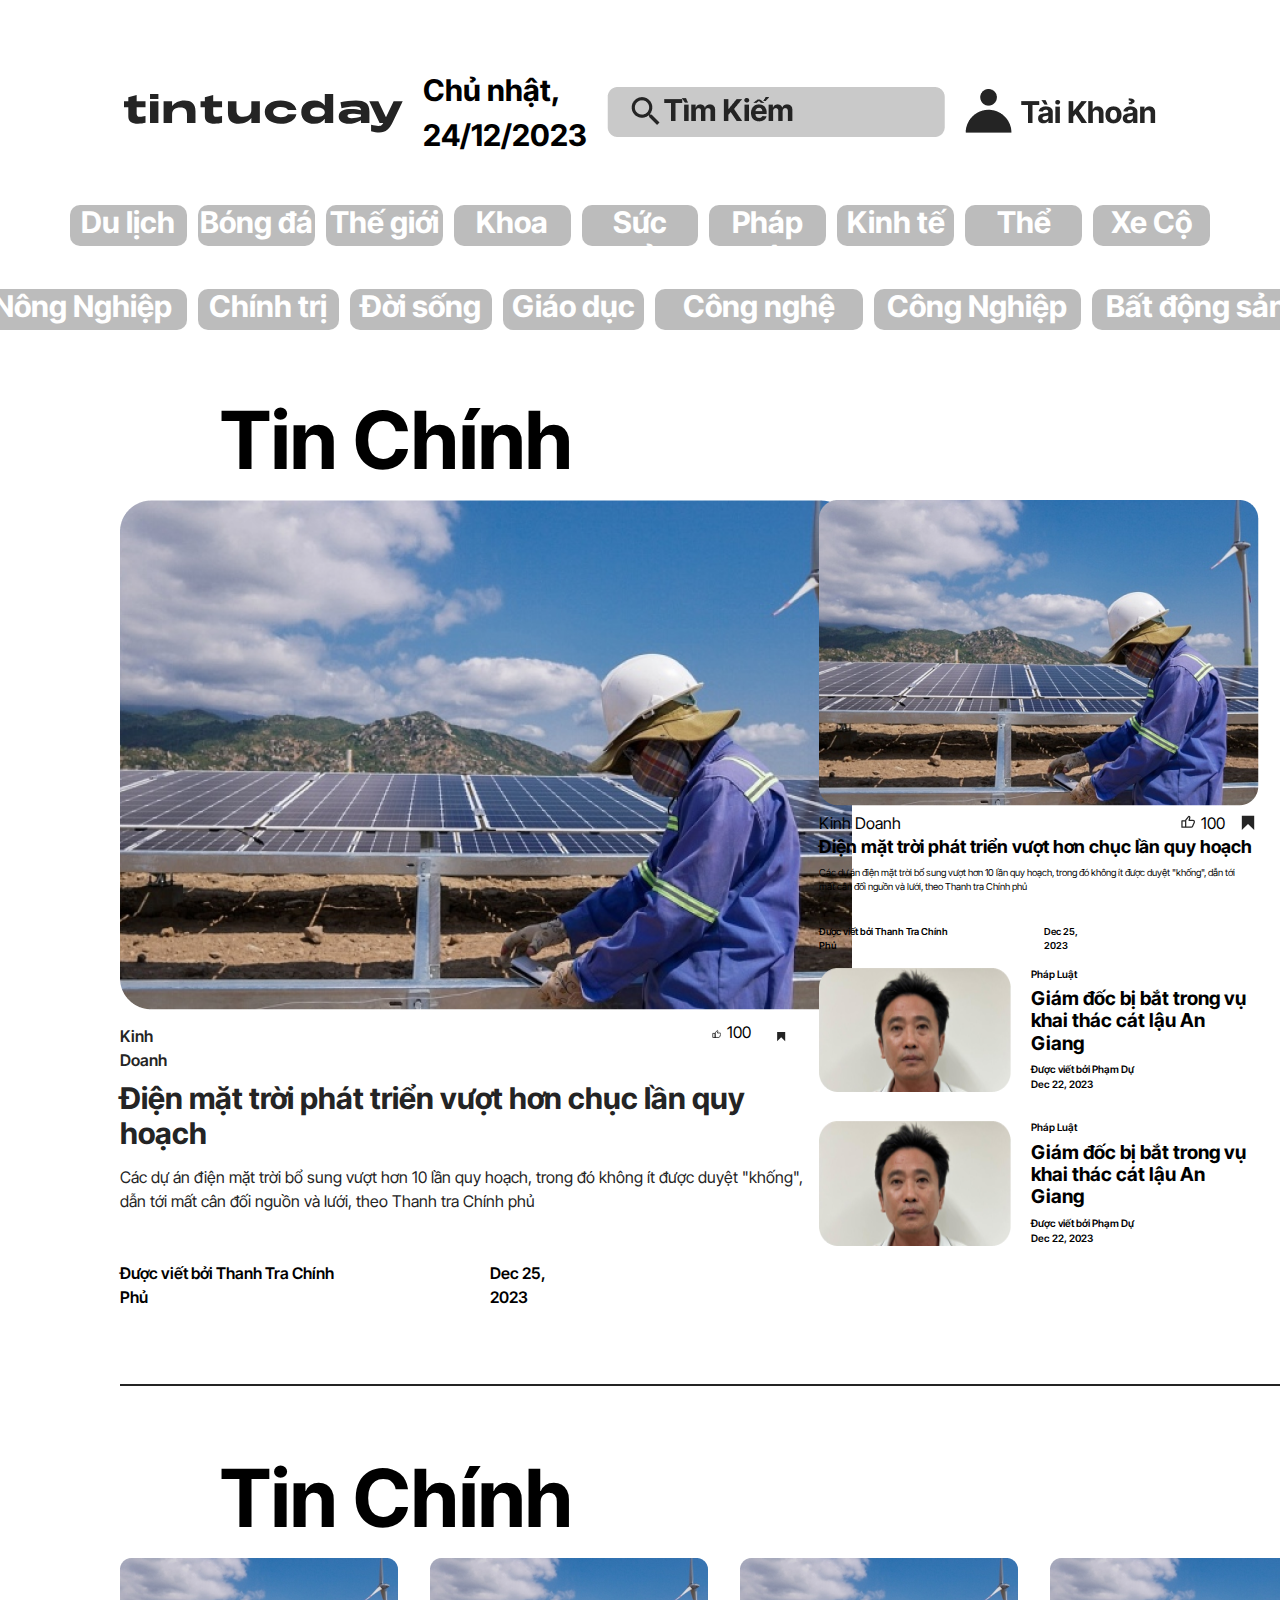
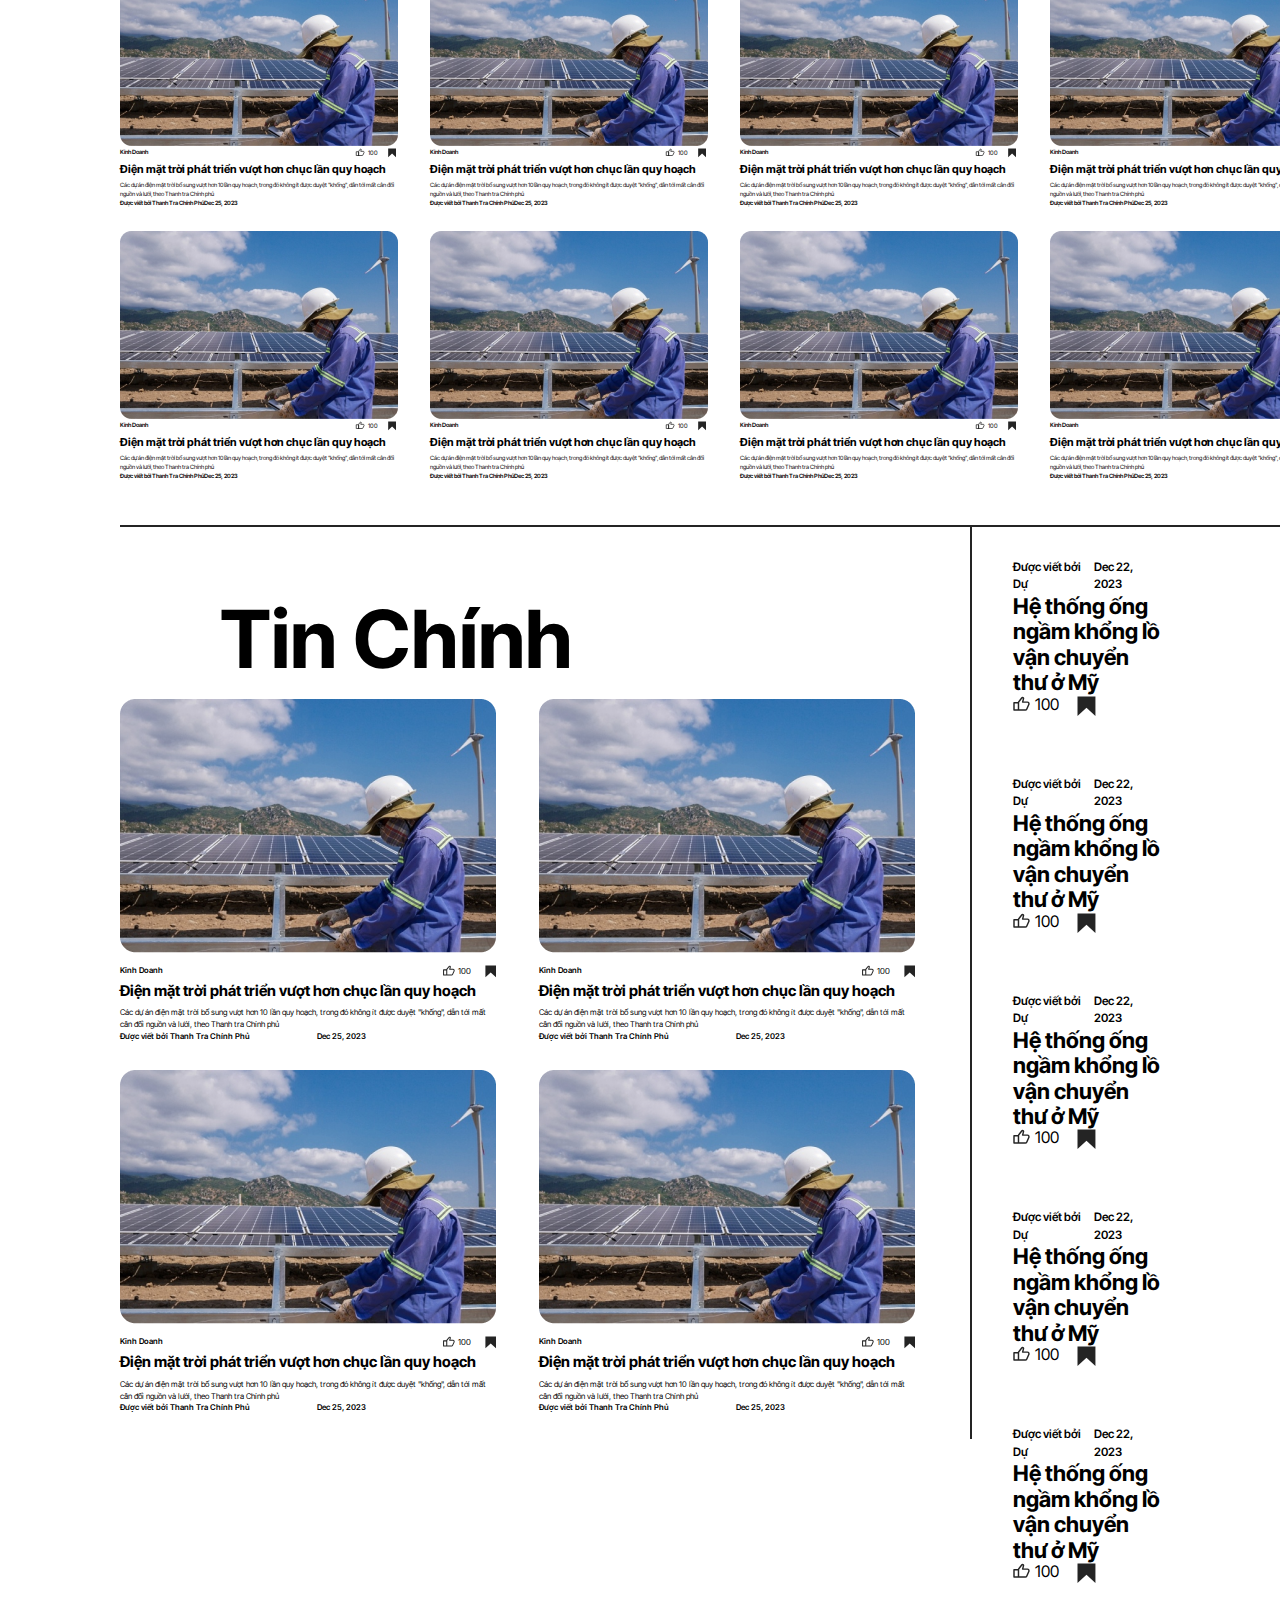
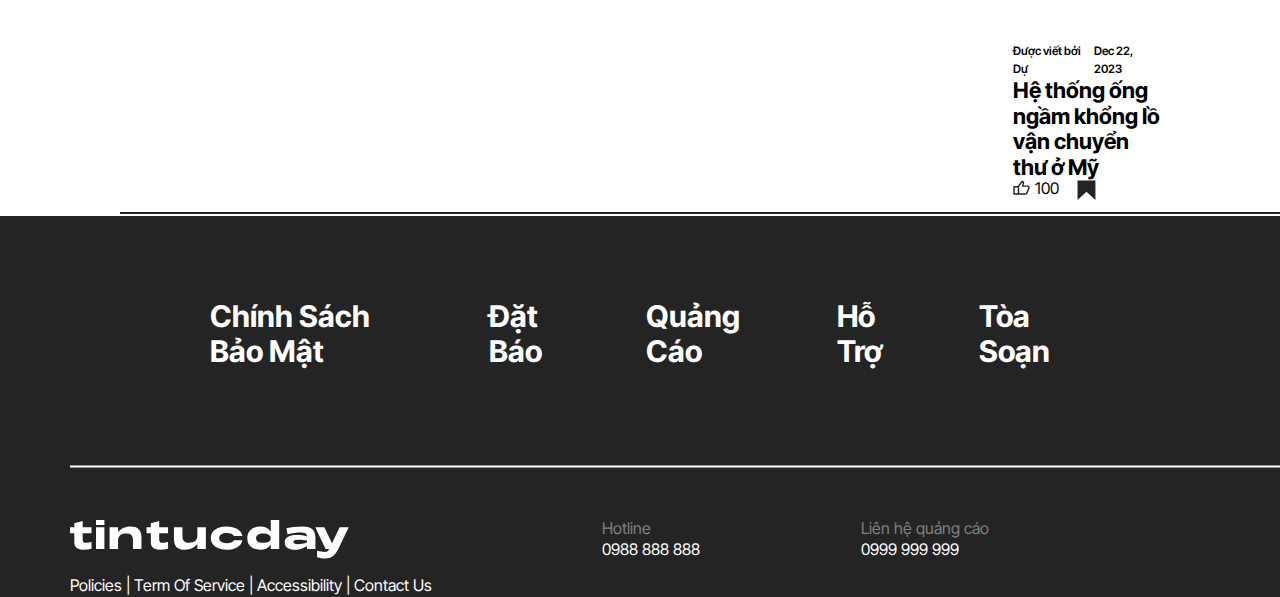
<file: index.html>
<!DOCTYPE html>
<html lang="en">
    <head>
        <meta charset="UTF-8" />
        <meta name="viewport" content="width=device-width, initial-scale=1.0" />
        <link rel="stylesheet" href="./assets/css/reset.css" />
        <link rel="stylesheet" href="./assets/css/home.css" />
        <link rel="preconnect" href="https://fonts.googleapis.com" />
        <link rel="preconnect" href="https://fonts.gstatic.com" crossorigin />
        <link
            href="https://fonts.googleapis.com/css2?family=Inter+Tight:wght@400;600;700&display=swap"
            rel="stylesheet"
        />
        <title>News</title>
    </head>
    <body>
        <header>
            <div class="header">
                <div class="cover">
                    <div class="header__heading">
                        <div class="header__images">
                            <svg
                                xmlns="http://www.w3.org/2000/svg"
                                width="22"
                                height="29"
                                viewBox="0 0 22 29"
                                fill="none"
                            >
                                <path
                                    d="M14.0357 28.7397C7.76134 28.7397 4.31588 26.346 4.31588 21.4861V12.3466H0V6.21731H4.31588V2.22783L12.6575 0.0517578V6.21731H21.5069V12.3466H12.6575V18.4396C12.6575 20.4343 13.5642 21.8488 15.9942 21.8488C17.9889 21.8488 19.0044 21.6674 21.5069 21.1234V27.7967C19.4759 28.3045 16.8646 28.7397 14.0357 28.7397Z"
                                    fill="#242424"
                                />
                            </svg>
                            <svg
                                xmlns="http://www.w3.org/2000/svg"
                                width="9"
                                height="30"
                                viewBox="0 0 9 30"
                                fill="none"
                            >
                                <path
                                    d="M0.0224609 29.0143V7.21732H8.40035V29.0143H0.0224609ZM0.0224609 5.00497V0H8.40035V5.00497H0.0224609Z"
                                    fill="#242424"
                                />
                            </svg>
                            <svg
                                xmlns="http://www.w3.org/2000/svg"
                                width="33"
                                height="24"
                                viewBox="0 0 33 24"
                                fill="none"
                            >
                                <path
                                    d="M0.595703 23.0144V1.21736H9.0824V6.11353C11.8025 2.77688 15.5381 0.492004 21.5586 0.492004C28.0505 0.492004 32.4752 3.3209 32.4752 11.3361V23.0144H23.9885V14.5277C23.9885 9.70406 22.3565 7.45545 17.3152 7.45545C12.0201 7.45545 9.0824 9.7766 9.0824 14.4189V23.0144H0.595703Z"
                                    fill="#242424"
                                />
                            </svg>
                            <svg
                                xmlns="http://www.w3.org/2000/svg"
                                width="23"
                                height="29"
                                viewBox="0 0 23 29"
                                fill="none"
                            >
                                <path
                                    d="M14.5798 28.7397C8.30541 28.7397 4.85995 26.346 4.85995 21.4861V12.3466H0.544067V6.21731H4.85995V2.22783L13.2016 0.0517578V6.21731H22.051V12.3466H13.2016V18.4396C13.2016 20.4343 14.1083 21.8488 16.5382 21.8488C18.533 21.8488 19.5485 21.6674 22.051 21.1234V27.7967C20.02 28.3045 17.4087 28.7397 14.5798 28.7397Z"
                                    fill="#242424"
                                />
                            </svg>
                            <svg
                                xmlns="http://www.w3.org/2000/svg"
                                width="33"
                                height="23"
                                viewBox="0 0 33 23"
                                fill="none"
                            >
                                <path
                                    d="M32.8356 0.217285V22.0143H24.3489V17.1181C21.6288 20.4548 17.8932 22.7397 11.8727 22.7397C5.38075 22.7397 0.956055 19.9108 0.956055 11.8956V0.217285H9.44276V8.70398C9.44276 13.5276 11.0748 15.7762 16.1161 15.7762C21.4112 15.7762 24.3489 13.4551 24.3489 8.81279V0.217285H32.8356Z"
                                    fill="#242424"
                                />
                            </svg>
                            <svg
                                xmlns="http://www.w3.org/2000/svg"
                                width="33"
                                height="24"
                                viewBox="0 0 33 24"
                                fill="none"
                            >
                                <path
                                    d="M16.6392 23.7397C7.02819 23.7397 0.7901 19.17 0.7901 12.0977C0.7901 5.0255 7.02819 0.492004 16.6392 0.492004C25.2347 0.492004 31.4365 4.2276 32.4157 10.0667H23.9291C23.2037 8.18081 20.3385 7.02023 16.6392 7.02023C12.1057 7.02023 9.13173 9.01497 9.13173 12.0977C9.13173 15.2168 12.1057 17.2115 16.6392 17.2115C20.3385 17.2115 23.2037 16.0147 23.9291 14.165H32.4157C31.4365 19.9679 25.2347 23.7397 16.6392 23.7397Z"
                                    fill="#242424"
                                />
                            </svg>
                            <svg
                                xmlns="http://www.w3.org/2000/svg"
                                width="33"
                                height="30"
                                viewBox="0 0 33 30"
                                fill="none"
                            >
                                <path
                                    d="M23.7895 29.0143V24.771C21.686 27.9263 17.9504 29.776 13.1993 29.776C5.36541 29.776 0.287903 25.2425 0.287903 18.1702C0.287903 11.1343 5.36541 6.52823 13.1993 6.52823C17.9504 6.52823 21.686 8.37789 23.7895 11.5695V0H32.2037V29.0143H23.7895ZM9.06475 18.1702C9.06475 20.9991 11.6398 22.8125 16.0645 22.8125C20.8881 22.8125 23.7895 20.9991 23.7895 18.1702C23.7895 15.3413 20.8881 13.4917 16.0645 13.4917C11.6398 13.4917 9.06475 15.3413 9.06475 18.1702Z"
                                    fill="#242424"
                                />
                            </svg>
                            <svg
                                xmlns="http://www.w3.org/2000/svg"
                                width="32"
                                height="24"
                                viewBox="0 0 32 24"
                                fill="none"
                            >
                                <path
                                    d="M10.7563 23.776C5.0985 23.776 0.710083 21.5637 0.710083 16.4862C0.710083 10.6833 6.83935 9.01497 13.0774 9.01497C16.6317 9.01497 20.0046 9.45018 22.9786 10.2118C22.8698 7.38291 20.7662 6.43995 16.3778 6.43995C12.3883 6.43995 8.65276 7.09277 3.50271 8.28961L2.48721 2.3054C7.31085 1.25363 12.4972 0.492004 17.9736 0.492004C27.1494 0.492004 31.429 3.57478 31.429 11.6625V23.0144H22.9786V20.1492C19.1342 22.5792 14.3106 23.776 10.7563 23.776ZM9.48691 16.0509C9.48691 17.3203 10.72 18.1908 13.5852 18.1908C16.1239 18.1908 20.4036 17.2841 22.9786 16.4136V14.6002C19.7507 14.0925 16.9581 13.6935 14.238 13.6935C10.72 13.6935 9.48691 14.3826 9.48691 16.0509Z"
                                    fill="#242424"
                                />
                            </svg>
                            <svg
                                xmlns="http://www.w3.org/2000/svg"
                                width="34"
                                height="32"
                                viewBox="0 0 34 32"
                                fill="none"
                                class="header__y"
                            >
                                <path
                                    d="M10.2364 31.444C7.98778 31.444 4.90499 30.9725 2.07609 30.1383V23.8277C5.34021 24.5531 7.58882 24.9157 9.07581 24.9157C11.8322 24.9157 12.7751 24.6619 14.2259 22.0143H10.5991L0.262695 0.217285H9.32968L16.9822 16.3202L24.6348 0.217285H33.7017L23.6555 21.289C20.6453 27.7084 17.0185 31.444 10.2364 31.444Z"
                                    fill="#242424"
                                />
                            </svg>
                        </div>
                        <p class="header__day">Chủ nhật, 24/12/2023</p>
                        <div class="header__search">
                            <img src="./assets/image/search.png" alt="search" />
                        </div>
                        <div class="header__account">
                            <img src="./assets/image/person.png" alt="person" />
                        </div>
                    </div>
                </div>
                <nav class="navbar">
                    <div class="contain">
                        <div class="navbar__above">
                            <ul class="navbar__list">
                                <li>
                                    <a href="#!" class="navbar__item"
                                        >Du lịch</a
                                    >
                                </li>
                                <li>
                                    <a href="#!" class="navbar__item"
                                        >Bóng đá</a
                                    >
                                </li>
                                <li>
                                    <a href="#!" class="navbar__item"
                                        >Thế giới</a
                                    >
                                </li>
                                <li>
                                    <a href="#!" class="navbar__item"
                                        >Khoa học</a
                                    >
                                </li>
                                <li>
                                    <a href="#!" class="navbar__item"
                                        >Sức khỏe</a
                                    >
                                </li>
                                <li>
                                    <a href="#!" class="navbar__item"
                                        >Pháp luật</a
                                    >
                                </li>
                                <li>
                                    <a href="#!" class="navbar__item"
                                        >Kinh tế</a
                                    >
                                </li>
                                <li>
                                    <a href="#!" class="navbar__item"
                                        >Thể thao</a
                                    >
                                </li>
                                <li>
                                    <a href="#!" class="navbar__item">Xe Cộ</a>
                                </li>
                            </ul>
                        </div>
                        <div class="navbar__under">
                            <ul class="navbar__list">
                                <li class="navbar__congNghiep">
                                    <a href="#!" class="navbar__item"
                                        >Nông Nghiệp</a
                                    >
                                </li>
                                <li>
                                    <a href="#!" class="navbar__item"
                                        >Chính trị</a
                                    >
                                </li>
                                <li>
                                    <a href="#!" class="navbar__item"
                                        >Đời sống</a
                                    >
                                </li>

                                <li>
                                    <a href="#!" class="navbar__item"
                                        >Giáo dục</a
                                    >
                                </li>
                                <li class="navbar__congNghiep">
                                    <a href="#!" class="navbar__item"
                                        >Công nghệ</a
                                    >
                                </li>
                                <li class="navbar__congNghiep">
                                    <a href="#!" class="navbar__item"
                                        >Công Nghiệp</a
                                    >
                                </li>
                                <li class="navbar__bds">
                                    <a href="#!" class="navbar__item"
                                        >Bất động sản</a
                                    >
                                </li>
                            </ul>
                        </div>
                    </div>
                </nav>
            </div>
        </header>

        <main>
            <div class="cover">
                <h1 class="title">Tin Chính</h1>
            </div>

            <div class="posts">
                <div class="box">
                    <div class="posts__listPosts">
                        <div class="posts__right">
                            <img
                                src="./assets/image/news.png"
                                alt="#!"
                                class="posts__image"
                            />
                            <div class="posts__field">
                                <div class="posts__descField">Kinh Doanh</div>

                                <svg
                                    xmlns="http://www.w3.org/2000/svg"
                                    width="24"
                                    height="20"
                                    viewBox="0 0 24 20"
                                    fill="none"
                                    class="posts__likeField"
                                >
                                    <path
                                        d="M8.11826 18.7897H17.588C18.4113 18.7897 19.1564 18.3019 19.4857 17.5472L22.3793 10.9141C22.4933 10.653 22.5521 10.3711 22.5521 10.0862V9.48675C22.5521 8.34329 21.6251 7.41633 20.4816 7.41633H13.7887L15.034 2.83701C15.2092 2.19284 14.9061 1.51445 14.3093 1.21522V1.21522C13.7079 0.913682 12.9772 1.08159 12.5678 1.61537L8.54587 6.85884C8.26856 7.22038 8.11826 7.66329 8.11826 8.11893V18.7897ZM8.11826 18.7897H1.93237V8.45028H8.11826V18.7897Z"
                                        stroke="#242424"
                                        stroke-width="2.07042"
                                        stroke-linecap="round"
                                        stroke-linejoin="round"
                                    />
                                </svg>
                                <p class="posts__number">100</p>

                                <svg
                                    xmlns="http://www.w3.org/2000/svg"
                                    width="21"
                                    height="25"
                                    viewBox="0 0 21 25"
                                    fill="none"
                                    class="posts__iconField"
                                >
                                    <path
                                        d="M0.380005 24.4425V0.661743H20.9997V24.4425L10.6899 14.5822L0.380005 24.4425Z"
                                        fill="#242424"
                                    />
                                </svg>
                            </div>

                            <p class="posts__title">
                                Điện mặt trời phát triển vượt hơn chục lần quy
                                hoạch
                            </p>
                            <p class="posts__desc">
                                Các dự án điện mặt trời bổ sung vượt hơn 10 lần
                                quy hoạch, trong đó không ít được duyệt "khống",
                                dẫn tới mất cân đối nguồn và lưới, theo Thanh
                                tra Chính phủ
                            </p>

                            <div class="posts__source">
                                <div class="posts__author">
                                    Được viết bởi Thanh Tra Chính Phủ
                                </div>
                                <div class="posts__publishedDay">
                                    Dec 25, 2023
                                </div>
                            </div>
                        </div>
                        <div class="posts__left">
                            <div class="posts__left--above">
                                <img
                                    src="./assets/image/new-2.png"
                                    alt="#!"
                                    class="posts__image"
                                />
                                <div class="posts__field--left">
                                    <div class="posts__descField--left">
                                        Kinh Doanh
                                    </div>

                                    <svg
                                        xmlns="http://www.w3.org/2000/svg"
                                        width="14"
                                        height="13"
                                        viewBox="0 0 14 13"
                                        fill="none"
                                        class="posts__likeField--left"
                                    >
                                        <path
                                            d="M4.671 12.1421H10.3528C10.8468 12.1421 11.2939 11.8494 11.4915 11.3966L13.2277 7.41675C13.296 7.26007 13.3313 7.09097 13.3313 6.92003V6.56035C13.3313 5.87427 12.7751 5.3181 12.089 5.3181H8.07326L8.82045 2.57051C8.92556 2.184 8.74368 1.77697 8.38563 1.59743V1.59743C8.02482 1.41651 7.58636 1.51725 7.34071 1.83752L4.92757 4.9836C4.76118 5.20052 4.671 5.46627 4.671 5.73965V12.1421ZM4.671 12.1421H0.959473V5.93846H4.671V12.1421Z"
                                            stroke="#242424"
                                            stroke-width="1.24225"
                                            stroke-linecap="round"
                                            stroke-linejoin="round"
                                        />
                                    </svg>
                                    <p class="posts__number">100</p>

                                    <svg
                                        xmlns="http://www.w3.org/2000/svg"
                                        width="14"
                                        height="15"
                                        viewBox="0 0 14 15"
                                        fill="none"
                                        class="posts__iconField--left"
                                    >
                                        <path
                                            d="M0.828003 14.9338V0.665344H13.1998V14.9338L7.01392 9.01761L0.828003 14.9338Z"
                                            fill="#242424"
                                        />
                                    </svg>
                                </div>

                                <p class="posts__title--left">
                                    Điện mặt trời phát triển vượt hơn chục lần
                                    quy hoạch
                                </p>
                                <p class="posts__desc--left">
                                    Các dự án điện mặt trời bổ sung vượt hơn 10
                                    lần quy hoạch, trong đó không ít được duyệt
                                    "khống", dẫn tới mất cân đối nguồn và lưới,
                                    theo Thanh tra Chính phủ
                                </p>

                                <div class="posts__source--left">
                                    <div class="posts__author--left">
                                        Được viết bởi Thanh Tra Chính Phủ
                                    </div>
                                    <div class="posts__publishedDay--left">
                                        Dec 25, 2023
                                    </div>
                                </div>
                            </div>

                            <div class="posts__left--under">
                                <img
                                    src="./assets/image/author.png"
                                    alt="author"
                                    class="posts__picture"
                                />
                                <div class="posts__information">
                                    <div class="posts__descPicture">
                                        Pháp Luật
                                    </div>
                                    <div class="posts__titlePicture">
                                        Giám đốc bị bắt trong vụ khai thác cát
                                        lậu An Giang
                                    </div>
                                    <div class="posts__authorPicture">
                                        Được viết bởi Phạm Dự
                                    </div>
                                    <div class="posts__publishedDayPictures">
                                        Dec 22, 2023
                                    </div>
                                </div>
                            </div>

                            <div class="posts__left--under posts__left--under2">
                                <img
                                    src="./assets/image/author.png"
                                    alt="author"
                                    class="posts__picture"
                                />
                                <div class="posts__information">
                                    <div class="posts__descPicture">
                                        Pháp Luật
                                    </div>
                                    <div class="posts__titlePicture">
                                        Giám đốc bị bắt trong vụ khai thác cát
                                        lậu An Giang
                                    </div>
                                    <div class="posts__authorPicture">
                                        Được viết bởi Phạm Dự
                                    </div>
                                    <div class="posts__publishedDayPictures">
                                        Dec 22, 2023
                                    </div>
                                </div>
                            </div>
                        </div>
                    </div>
                    <svg
                        xmlns="http://www.w3.org/2000/svg"
                        width="1252"
                        height="2"
                        viewBox="0 0 1252 2"
                        fill="none"
                        class="separate"
                    >
                        <path
                            d="M1252 1H0"
                            stroke="#242424"
                            stroke-width="1.93629"
                        />
                    </svg>
                </div>
            </div>

            <div class="cover">
                <h1 class="title">Tin Chính</h1>
            </div>

            <div class="news">
                <div class="box">
                    <div class="news__list">
                        <div class="news__item">
                            <img
                                src="./assets/image/news-1.png"
                                alt="#!"
                                class="news__image"
                            />
                            <div class="news__field">
                                <div class="news__descField">Kinh Doanh</div>

                                <svg
                                    xmlns="http://www.w3.org/2000/svg"
                                    width="10"
                                    height="8"
                                    viewBox="0 0 10 8"
                                    fill="none"
                                    class="news__likeField"
                                >
                                    <path
                                        d="M3.58592 7.54034H7.20357C7.50392 7.54034 7.77628 7.36401 7.8992 7.08997L9.00083 4.63405C9.04485 4.53592 9.0676 4.42958 9.0676 4.32202V4.10191C9.0676 3.68084 8.72626 3.3395 8.30519 3.3395H5.73944L6.20748 1.66566C6.27657 1.41856 6.15924 1.15738 5.92863 1.04491V1.04491C5.70393 0.935336 5.43324 0.997185 5.27843 1.19347L3.74969 3.13184C3.64361 3.26635 3.58592 3.43266 3.58592 3.60397V7.54034ZM3.58592 7.54034H1.23663V3.72139H3.58592V7.54034Z"
                                        stroke="#242424"
                                        stroke-width="0.762411"
                                        stroke-linecap="round"
                                        stroke-linejoin="round"
                                    />
                                </svg>
                                <p class="news__number">100</p>

                                <svg
                                    xmlns="http://www.w3.org/2000/svg"
                                    width="8"
                                    height="10"
                                    viewBox="0 0 8 10"
                                    fill="none"
                                    class="news__iconField"
                                >
                                    <path
                                        d="M0.168945 9.25882V0.47522H7.99992V9.25882L4.08443 5.61684L0.168945 9.25882Z"
                                        fill="#242424"
                                    />
                                </svg>
                            </div>

                            <p class="news__title">
                                Điện mặt trời phát triển vượt hơn chục lần quy
                                hoạch
                            </p>
                            <p class="news__desc">
                                Các dự án điện mặt trời bổ sung vượt hơn 10 lần
                                quy hoạch, trong đó không ít được duyệt "khống",
                                dẫn tới mất cân đối nguồn và lưới, theo Thanh
                                tra Chính phủ
                            </p>

                            <div class="news__source">
                                <div class="news__author">
                                    Được viết bởi Thanh Tra Chính Phủ
                                </div>
                                <div class="news__publishedDay">
                                    Dec 25, 2023
                                </div>
                            </div>
                        </div>
                        <div class="news__item">
                            <img
                                src="./assets/image/news-1.png"
                                alt="#!"
                                class="news__image"
                            />
                            <div class="news__field">
                                <div class="news__descField">Kinh Doanh</div>

                                <svg
                                    xmlns="http://www.w3.org/2000/svg"
                                    width="10"
                                    height="8"
                                    viewBox="0 0 10 8"
                                    fill="none"
                                    class="news__likeField"
                                >
                                    <path
                                        d="M3.58592 7.54034H7.20357C7.50392 7.54034 7.77628 7.36401 7.8992 7.08997L9.00083 4.63405C9.04485 4.53592 9.0676 4.42958 9.0676 4.32202V4.10191C9.0676 3.68084 8.72626 3.3395 8.30519 3.3395H5.73944L6.20748 1.66566C6.27657 1.41856 6.15924 1.15738 5.92863 1.04491V1.04491C5.70393 0.935336 5.43324 0.997185 5.27843 1.19347L3.74969 3.13184C3.64361 3.26635 3.58592 3.43266 3.58592 3.60397V7.54034ZM3.58592 7.54034H1.23663V3.72139H3.58592V7.54034Z"
                                        stroke="#242424"
                                        stroke-width="0.762411"
                                        stroke-linecap="round"
                                        stroke-linejoin="round"
                                    />
                                </svg>
                                <p class="news__number">100</p>

                                <svg
                                    xmlns="http://www.w3.org/2000/svg"
                                    width="8"
                                    height="10"
                                    viewBox="0 0 8 10"
                                    fill="none"
                                    class="news__iconField"
                                >
                                    <path
                                        d="M0.168945 9.25882V0.47522H7.99992V9.25882L4.08443 5.61684L0.168945 9.25882Z"
                                        fill="#242424"
                                    />
                                </svg>
                            </div>

                            <p class="news__title">
                                Điện mặt trời phát triển vượt hơn chục lần quy
                                hoạch
                            </p>
                            <p class="news__desc">
                                Các dự án điện mặt trời bổ sung vượt hơn 10 lần
                                quy hoạch, trong đó không ít được duyệt "khống",
                                dẫn tới mất cân đối nguồn và lưới, theo Thanh
                                tra Chính phủ
                            </p>

                            <div class="news__source">
                                <div class="news__author">
                                    Được viết bởi Thanh Tra Chính Phủ
                                </div>
                                <div class="news__publishedDay">
                                    Dec 25, 2023
                                </div>
                            </div>
                        </div>
                        <div class="news__item">
                            <img
                                src="./assets/image/news-1.png"
                                alt="#!"
                                class="news__image"
                            />
                            <div class="news__field">
                                <div class="news__descField">Kinh Doanh</div>

                                <svg
                                    xmlns="http://www.w3.org/2000/svg"
                                    width="10"
                                    height="8"
                                    viewBox="0 0 10 8"
                                    fill="none"
                                    class="news__likeField"
                                >
                                    <path
                                        d="M3.58592 7.54034H7.20357C7.50392 7.54034 7.77628 7.36401 7.8992 7.08997L9.00083 4.63405C9.04485 4.53592 9.0676 4.42958 9.0676 4.32202V4.10191C9.0676 3.68084 8.72626 3.3395 8.30519 3.3395H5.73944L6.20748 1.66566C6.27657 1.41856 6.15924 1.15738 5.92863 1.04491V1.04491C5.70393 0.935336 5.43324 0.997185 5.27843 1.19347L3.74969 3.13184C3.64361 3.26635 3.58592 3.43266 3.58592 3.60397V7.54034ZM3.58592 7.54034H1.23663V3.72139H3.58592V7.54034Z"
                                        stroke="#242424"
                                        stroke-width="0.762411"
                                        stroke-linecap="round"
                                        stroke-linejoin="round"
                                    />
                                </svg>
                                <p class="news__number">100</p>

                                <svg
                                    xmlns="http://www.w3.org/2000/svg"
                                    width="8"
                                    height="10"
                                    viewBox="0 0 8 10"
                                    fill="none"
                                    class="news__iconField"
                                >
                                    <path
                                        d="M0.168945 9.25882V0.47522H7.99992V9.25882L4.08443 5.61684L0.168945 9.25882Z"
                                        fill="#242424"
                                    />
                                </svg>
                            </div>

                            <p class="news__title">
                                Điện mặt trời phát triển vượt hơn chục lần quy
                                hoạch
                            </p>
                            <p class="news__desc">
                                Các dự án điện mặt trời bổ sung vượt hơn 10 lần
                                quy hoạch, trong đó không ít được duyệt "khống",
                                dẫn tới mất cân đối nguồn và lưới, theo Thanh
                                tra Chính phủ
                            </p>

                            <div class="news__source">
                                <div class="news__author">
                                    Được viết bởi Thanh Tra Chính Phủ
                                </div>
                                <div class="news__publishedDay">
                                    Dec 25, 2023
                                </div>
                            </div>
                        </div>
                        <div class="news__item">
                            <img
                                src="./assets/image/news-1.png"
                                alt="#!"
                                class="news__image"
                            />
                            <div class="news__field">
                                <div class="news__descField">Kinh Doanh</div>

                                <svg
                                    xmlns="http://www.w3.org/2000/svg"
                                    width="10"
                                    height="8"
                                    viewBox="0 0 10 8"
                                    fill="none"
                                    class="news__likeField"
                                >
                                    <path
                                        d="M3.58592 7.54034H7.20357C7.50392 7.54034 7.77628 7.36401 7.8992 7.08997L9.00083 4.63405C9.04485 4.53592 9.0676 4.42958 9.0676 4.32202V4.10191C9.0676 3.68084 8.72626 3.3395 8.30519 3.3395H5.73944L6.20748 1.66566C6.27657 1.41856 6.15924 1.15738 5.92863 1.04491V1.04491C5.70393 0.935336 5.43324 0.997185 5.27843 1.19347L3.74969 3.13184C3.64361 3.26635 3.58592 3.43266 3.58592 3.60397V7.54034ZM3.58592 7.54034H1.23663V3.72139H3.58592V7.54034Z"
                                        stroke="#242424"
                                        stroke-width="0.762411"
                                        stroke-linecap="round"
                                        stroke-linejoin="round"
                                    />
                                </svg>
                                <p class="news__number">100</p>

                                <svg
                                    xmlns="http://www.w3.org/2000/svg"
                                    width="8"
                                    height="10"
                                    viewBox="0 0 8 10"
                                    fill="none"
                                    class="news__iconField"
                                >
                                    <path
                                        d="M0.168945 9.25882V0.47522H7.99992V9.25882L4.08443 5.61684L0.168945 9.25882Z"
                                        fill="#242424"
                                    />
                                </svg>
                            </div>

                            <p class="news__title">
                                Điện mặt trời phát triển vượt hơn chục lần quy
                                hoạch
                            </p>
                            <p class="news__desc">
                                Các dự án điện mặt trời bổ sung vượt hơn 10 lần
                                quy hoạch, trong đó không ít được duyệt "khống",
                                dẫn tới mất cân đối nguồn và lưới, theo Thanh
                                tra Chính phủ
                            </p>

                            <div class="news__source">
                                <div class="news__author">
                                    Được viết bởi Thanh Tra Chính Phủ
                                </div>
                                <div class="news__publishedDay">
                                    Dec 25, 2023
                                </div>
                            </div>
                        </div>
                    </div>

                    <div class="news__list news__list--under">
                        <div class="news__item">
                            <img
                                src="./assets/image/news-1.png"
                                alt="#!"
                                class="news__image"
                            />
                            <div class="news__field">
                                <div class="news__descField">Kinh Doanh</div>

                                <svg
                                    xmlns="http://www.w3.org/2000/svg"
                                    width="10"
                                    height="8"
                                    viewBox="0 0 10 8"
                                    fill="none"
                                    class="news__likeField"
                                >
                                    <path
                                        d="M3.58592 7.54034H7.20357C7.50392 7.54034 7.77628 7.36401 7.8992 7.08997L9.00083 4.63405C9.04485 4.53592 9.0676 4.42958 9.0676 4.32202V4.10191C9.0676 3.68084 8.72626 3.3395 8.30519 3.3395H5.73944L6.20748 1.66566C6.27657 1.41856 6.15924 1.15738 5.92863 1.04491V1.04491C5.70393 0.935336 5.43324 0.997185 5.27843 1.19347L3.74969 3.13184C3.64361 3.26635 3.58592 3.43266 3.58592 3.60397V7.54034ZM3.58592 7.54034H1.23663V3.72139H3.58592V7.54034Z"
                                        stroke="#242424"
                                        stroke-width="0.762411"
                                        stroke-linecap="round"
                                        stroke-linejoin="round"
                                    />
                                </svg>
                                <p class="news__number">100</p>

                                <svg
                                    xmlns="http://www.w3.org/2000/svg"
                                    width="8"
                                    height="10"
                                    viewBox="0 0 8 10"
                                    fill="none"
                                    class="news__iconField"
                                >
                                    <path
                                        d="M0.168945 9.25882V0.47522H7.99992V9.25882L4.08443 5.61684L0.168945 9.25882Z"
                                        fill="#242424"
                                    />
                                </svg>
                            </div>

                            <p class="news__title">
                                Điện mặt trời phát triển vượt hơn chục lần quy
                                hoạch
                            </p>
                            <p class="news__desc">
                                Các dự án điện mặt trời bổ sung vượt hơn 10 lần
                                quy hoạch, trong đó không ít được duyệt "khống",
                                dẫn tới mất cân đối nguồn và lưới, theo Thanh
                                tra Chính phủ
                            </p>

                            <div class="news__source">
                                <div class="news__author">
                                    Được viết bởi Thanh Tra Chính Phủ
                                </div>
                                <div class="news__publishedDay">
                                    Dec 25, 2023
                                </div>
                            </div>
                        </div>
                        <div class="news__item">
                            <img
                                src="./assets/image/news-1.png"
                                alt="#!"
                                class="news__image"
                            />
                            <div class="news__field">
                                <div class="news__descField">Kinh Doanh</div>

                                <svg
                                    xmlns="http://www.w3.org/2000/svg"
                                    width="10"
                                    height="8"
                                    viewBox="0 0 10 8"
                                    fill="none"
                                    class="news__likeField"
                                >
                                    <path
                                        d="M3.58592 7.54034H7.20357C7.50392 7.54034 7.77628 7.36401 7.8992 7.08997L9.00083 4.63405C9.04485 4.53592 9.0676 4.42958 9.0676 4.32202V4.10191C9.0676 3.68084 8.72626 3.3395 8.30519 3.3395H5.73944L6.20748 1.66566C6.27657 1.41856 6.15924 1.15738 5.92863 1.04491V1.04491C5.70393 0.935336 5.43324 0.997185 5.27843 1.19347L3.74969 3.13184C3.64361 3.26635 3.58592 3.43266 3.58592 3.60397V7.54034ZM3.58592 7.54034H1.23663V3.72139H3.58592V7.54034Z"
                                        stroke="#242424"
                                        stroke-width="0.762411"
                                        stroke-linecap="round"
                                        stroke-linejoin="round"
                                    />
                                </svg>
                                <p class="news__number">100</p>

                                <svg
                                    xmlns="http://www.w3.org/2000/svg"
                                    width="8"
                                    height="10"
                                    viewBox="0 0 8 10"
                                    fill="none"
                                    class="news__iconField"
                                >
                                    <path
                                        d="M0.168945 9.25882V0.47522H7.99992V9.25882L4.08443 5.61684L0.168945 9.25882Z"
                                        fill="#242424"
                                    />
                                </svg>
                            </div>

                            <p class="news__title">
                                Điện mặt trời phát triển vượt hơn chục lần quy
                                hoạch
                            </p>
                            <p class="news__desc">
                                Các dự án điện mặt trời bổ sung vượt hơn 10 lần
                                quy hoạch, trong đó không ít được duyệt "khống",
                                dẫn tới mất cân đối nguồn và lưới, theo Thanh
                                tra Chính phủ
                            </p>

                            <div class="news__source">
                                <div class="news__author">
                                    Được viết bởi Thanh Tra Chính Phủ
                                </div>
                                <div class="news__publishedDay">
                                    Dec 25, 2023
                                </div>
                            </div>
                        </div>
                        <div class="news__item">
                            <img
                                src="./assets/image/news-1.png"
                                alt="#!"
                                class="news__image"
                            />
                            <div class="news__field">
                                <div class="news__descField">Kinh Doanh</div>

                                <svg
                                    xmlns="http://www.w3.org/2000/svg"
                                    width="10"
                                    height="8"
                                    viewBox="0 0 10 8"
                                    fill="none"
                                    class="news__likeField"
                                >
                                    <path
                                        d="M3.58592 7.54034H7.20357C7.50392 7.54034 7.77628 7.36401 7.8992 7.08997L9.00083 4.63405C9.04485 4.53592 9.0676 4.42958 9.0676 4.32202V4.10191C9.0676 3.68084 8.72626 3.3395 8.30519 3.3395H5.73944L6.20748 1.66566C6.27657 1.41856 6.15924 1.15738 5.92863 1.04491V1.04491C5.70393 0.935336 5.43324 0.997185 5.27843 1.19347L3.74969 3.13184C3.64361 3.26635 3.58592 3.43266 3.58592 3.60397V7.54034ZM3.58592 7.54034H1.23663V3.72139H3.58592V7.54034Z"
                                        stroke="#242424"
                                        stroke-width="0.762411"
                                        stroke-linecap="round"
                                        stroke-linejoin="round"
                                    />
                                </svg>
                                <p class="news__number">100</p>

                                <svg
                                    xmlns="http://www.w3.org/2000/svg"
                                    width="8"
                                    height="10"
                                    viewBox="0 0 8 10"
                                    fill="none"
                                    class="news__iconField"
                                >
                                    <path
                                        d="M0.168945 9.25882V0.47522H7.99992V9.25882L4.08443 5.61684L0.168945 9.25882Z"
                                        fill="#242424"
                                    />
                                </svg>
                            </div>

                            <p class="news__title">
                                Điện mặt trời phát triển vượt hơn chục lần quy
                                hoạch
                            </p>
                            <p class="news__desc">
                                Các dự án điện mặt trời bổ sung vượt hơn 10 lần
                                quy hoạch, trong đó không ít được duyệt "khống",
                                dẫn tới mất cân đối nguồn và lưới, theo Thanh
                                tra Chính phủ
                            </p>

                            <div class="news__source">
                                <div class="news__author">
                                    Được viết bởi Thanh Tra Chính Phủ
                                </div>
                                <div class="news__publishedDay">
                                    Dec 25, 2023
                                </div>
                            </div>
                        </div>
                        <div class="news__item">
                            <img
                                src="./assets/image/news-1.png"
                                alt="#!"
                                class="news__image"
                            />
                            <div class="news__field">
                                <div class="news__descField">Kinh Doanh</div>

                                <svg
                                    xmlns="http://www.w3.org/2000/svg"
                                    width="10"
                                    height="8"
                                    viewBox="0 0 10 8"
                                    fill="none"
                                    class="news__likeField"
                                >
                                    <path
                                        d="M3.58592 7.54034H7.20357C7.50392 7.54034 7.77628 7.36401 7.8992 7.08997L9.00083 4.63405C9.04485 4.53592 9.0676 4.42958 9.0676 4.32202V4.10191C9.0676 3.68084 8.72626 3.3395 8.30519 3.3395H5.73944L6.20748 1.66566C6.27657 1.41856 6.15924 1.15738 5.92863 1.04491V1.04491C5.70393 0.935336 5.43324 0.997185 5.27843 1.19347L3.74969 3.13184C3.64361 3.26635 3.58592 3.43266 3.58592 3.60397V7.54034ZM3.58592 7.54034H1.23663V3.72139H3.58592V7.54034Z"
                                        stroke="#242424"
                                        stroke-width="0.762411"
                                        stroke-linecap="round"
                                        stroke-linejoin="round"
                                    />
                                </svg>
                                <p class="news__number">100</p>

                                <svg
                                    xmlns="http://www.w3.org/2000/svg"
                                    width="8"
                                    height="10"
                                    viewBox="0 0 8 10"
                                    fill="none"
                                    class="news__iconField"
                                >
                                    <path
                                        d="M0.168945 9.25882V0.47522H7.99992V9.25882L4.08443 5.61684L0.168945 9.25882Z"
                                        fill="#242424"
                                    />
                                </svg>
                            </div>

                            <p class="news__title">
                                Điện mặt trời phát triển vượt hơn chục lần quy
                                hoạch
                            </p>
                            <p class="news__desc">
                                Các dự án điện mặt trời bổ sung vượt hơn 10 lần
                                quy hoạch, trong đó không ít được duyệt "khống",
                                dẫn tới mất cân đối nguồn và lưới, theo Thanh
                                tra Chính phủ
                            </p>

                            <div class="news__source">
                                <div class="news__author">
                                    Được viết bởi Thanh Tra Chính Phủ
                                </div>
                                <div class="news__publishedDay">
                                    Dec 25, 2023
                                </div>
                            </div>
                        </div>
                    </div>

                    <svg
                        xmlns="http://www.w3.org/2000/svg"
                        width="1252"
                        height="2"
                        viewBox="0 0 1252 2"
                        fill="none"
                        class="separate--under"
                    >
                        <path
                            d="M1252 1H0"
                            stroke="#242424"
                            stroke-width="1.93629"
                        />
                    </svg>
                </div>
            </div>

            <div class="cover">
                <h1 class="title">Tin Chính</h1>
            </div>

            <div class="blogs">
                <div class="box">
                    <div class="blogs__listBlogs">
                        <div class="blogs__right">
                            <div class="blogs__right--item">
                                <div class="blogs__item">
                                    <img
                                        src="./assets/image/blog-1.png  "
                                        alt="#!"
                                        class="blogs__image"
                                    />
                                    <div class="blogs__field">
                                        <div class="blogs__descField">
                                            Kinh Doanh
                                        </div>

                                        <svg
                                            xmlns="http://www.w3.org/2000/svg"
                                            width="12"
                                            height="11"
                                            viewBox="0 0 12 11"
                                            fill="none"
                                            class="blogs__likeField"
                                        >
                                            <path
                                                d="M3.74935 10.0099H8.64348C9.04907 10.0099 9.41695 9.77204 9.58339 9.40218L11.0726 6.09283C11.1325 5.95985 11.1634 5.81569 11.1634 5.66986V5.37723C11.1634 4.80799 10.702 4.34653 10.1327 4.34653H6.66202L7.29427 2.09276C7.38813 1.75818 7.2291 1.40437 6.91656 1.25244V1.25244C6.61324 1.105 6.2482 1.18835 6.03894 1.45283L3.97176 4.06544C3.82771 4.24749 3.74935 4.47283 3.74935 4.70498V10.0099ZM3.74935 10.0099H0.571899V4.86139H3.74935V10.0099Z"
                                                stroke="#242424"
                                                stroke-width="1.03069"
                                                stroke-linecap="round"
                                                stroke-linejoin="round"
                                            />
                                        </svg>
                                        <p class="blogs__number">100</p>

                                        <svg
                                            xmlns="http://www.w3.org/2000/svg"
                                            width="11"
                                            height="13"
                                            viewBox="0 0 11 13"
                                            fill="none"
                                            class="blogs__iconField"
                                        >
                                            <path
                                                d="M0.408325 12.3268V0.485229H10.9999V12.3268L5.70409 7.41688L0.408325 12.3268Z"
                                                fill="#242424"
                                            />
                                        </svg>
                                    </div>

                                    <p class="blogs__title">
                                        Điện mặt trời phát triển vượt hơn chục
                                        lần quy hoạch
                                    </p>
                                    <p class="blogs__desc">
                                        Các dự án điện mặt trời bổ sung vượt hơn
                                        10 lần quy hoạch, trong đó không ít được
                                        duyệt "khống", dẫn tới mất cân đối nguồn
                                        và lưới, theo Thanh tra Chính phủ
                                    </p>

                                    <div class="blogs__source">
                                        <div class="blogs__author">
                                            Được viết bởi Thanh Tra Chính Phủ
                                        </div>
                                        <div class="blogs__publishedDay">
                                            Dec 25, 2023
                                        </div>
                                    </div>
                                </div>

                                <div class="blogs__item">
                                    <img
                                        src="./assets/image/blog-1.png"
                                        alt="#!"
                                        class="blogs__image"
                                    />
                                    <div class="blogs__field">
                                        <div class="blogs__descField">
                                            Kinh Doanh
                                        </div>

                                        <svg
                                            xmlns="http://www.w3.org/2000/svg"
                                            width="12"
                                            height="11"
                                            viewBox="0 0 12 11"
                                            fill="none"
                                            class="blogs__likeField"
                                        >
                                            <path
                                                d="M3.74935 10.0099H8.64348C9.04907 10.0099 9.41695 9.77204 9.58339 9.40218L11.0726 6.09283C11.1325 5.95985 11.1634 5.81569 11.1634 5.66986V5.37723C11.1634 4.80799 10.702 4.34653 10.1327 4.34653H6.66202L7.29427 2.09276C7.38813 1.75818 7.2291 1.40437 6.91656 1.25244V1.25244C6.61324 1.105 6.2482 1.18835 6.03894 1.45283L3.97176 4.06544C3.82771 4.24749 3.74935 4.47283 3.74935 4.70498V10.0099ZM3.74935 10.0099H0.571899V4.86139H3.74935V10.0099Z"
                                                stroke="#242424"
                                                stroke-width="1.03069"
                                                stroke-linecap="round"
                                                stroke-linejoin="round"
                                            />
                                        </svg>
                                        <p class="blogs__number">100</p>

                                        <svg
                                            xmlns="http://www.w3.org/2000/svg"
                                            width="11"
                                            height="13"
                                            viewBox="0 0 11 13"
                                            fill="none"
                                            class="blogs__iconField"
                                        >
                                            <path
                                                d="M0.408325 12.3268V0.485229H10.9999V12.3268L5.70409 7.41688L0.408325 12.3268Z"
                                                fill="#242424"
                                            />
                                        </svg>
                                    </div>

                                    <p class="blogs__title">
                                        Điện mặt trời phát triển vượt hơn chục
                                        lần quy hoạch
                                    </p>
                                    <p class="blogs__desc">
                                        Các dự án điện mặt trời bổ sung vượt hơn
                                        10 lần quy hoạch, trong đó không ít được
                                        duyệt "khống", dẫn tới mất cân đối nguồn
                                        và lưới, theo Thanh tra Chính phủ
                                    </p>

                                    <div class="blogs__source">
                                        <div class="blogs__author">
                                            Được viết bởi Thanh Tra Chính Phủ
                                        </div>
                                        <div class="blogs__publishedDay">
                                            Dec 25, 2023
                                        </div>
                                    </div>
                                </div>
                            </div>

                            <div class="blogs__right--item blogs__right--item1">
                                <div class="blogs__item">
                                    <img
                                        src="./assets/image/blog-1.png  "
                                        alt="#!"
                                        class="blogs__image"
                                    />
                                    <div class="blogs__field">
                                        <div class="blogs__descField">
                                            Kinh Doanh
                                        </div>

                                        <svg
                                            xmlns="http://www.w3.org/2000/svg"
                                            width="12"
                                            height="11"
                                            viewBox="0 0 12 11"
                                            fill="none"
                                            class="blogs__likeField"
                                        >
                                            <path
                                                d="M3.74935 10.0099H8.64348C9.04907 10.0099 9.41695 9.77204 9.58339 9.40218L11.0726 6.09283C11.1325 5.95985 11.1634 5.81569 11.1634 5.66986V5.37723C11.1634 4.80799 10.702 4.34653 10.1327 4.34653H6.66202L7.29427 2.09276C7.38813 1.75818 7.2291 1.40437 6.91656 1.25244V1.25244C6.61324 1.105 6.2482 1.18835 6.03894 1.45283L3.97176 4.06544C3.82771 4.24749 3.74935 4.47283 3.74935 4.70498V10.0099ZM3.74935 10.0099H0.571899V4.86139H3.74935V10.0099Z"
                                                stroke="#242424"
                                                stroke-width="1.03069"
                                                stroke-linecap="round"
                                                stroke-linejoin="round"
                                            />
                                        </svg>
                                        <p class="blogs__number">100</p>

                                        <svg
                                            xmlns="http://www.w3.org/2000/svg"
                                            width="11"
                                            height="13"
                                            viewBox="0 0 11 13"
                                            fill="none"
                                            class="blogs__iconField"
                                        >
                                            <path
                                                d="M0.408325 12.3268V0.485229H10.9999V12.3268L5.70409 7.41688L0.408325 12.3268Z"
                                                fill="#242424"
                                            />
                                        </svg>
                                    </div>

                                    <p class="blogs__title">
                                        Điện mặt trời phát triển vượt hơn chục
                                        lần quy hoạch
                                    </p>
                                    <p class="blogs__desc">
                                        Các dự án điện mặt trời bổ sung vượt hơn
                                        10 lần quy hoạch, trong đó không ít được
                                        duyệt "khống", dẫn tới mất cân đối nguồn
                                        và lưới, theo Thanh tra Chính phủ
                                    </p>

                                    <div class="blogs__source">
                                        <div class="blogs__author">
                                            Được viết bởi Thanh Tra Chính Phủ
                                        </div>
                                        <div class="blogs__publishedDay">
                                            Dec 25, 2023
                                        </div>
                                    </div>
                                </div>

                                <div class="blogs__item">
                                    <img
                                        src="./assets/image/blog-1.png"
                                        alt="#!"
                                        class="blogs__image"
                                    />
                                    <div class="blogs__field">
                                        <div class="blogs__descField">
                                            Kinh Doanh
                                        </div>

                                        <svg
                                            xmlns="http://www.w3.org/2000/svg"
                                            width="12"
                                            height="11"
                                            viewBox="0 0 12 11"
                                            fill="none"
                                            class="blogs__likeField"
                                        >
                                            <path
                                                d="M3.74935 10.0099H8.64348C9.04907 10.0099 9.41695 9.77204 9.58339 9.40218L11.0726 6.09283C11.1325 5.95985 11.1634 5.81569 11.1634 5.66986V5.37723C11.1634 4.80799 10.702 4.34653 10.1327 4.34653H6.66202L7.29427 2.09276C7.38813 1.75818 7.2291 1.40437 6.91656 1.25244V1.25244C6.61324 1.105 6.2482 1.18835 6.03894 1.45283L3.97176 4.06544C3.82771 4.24749 3.74935 4.47283 3.74935 4.70498V10.0099ZM3.74935 10.0099H0.571899V4.86139H3.74935V10.0099Z"
                                                stroke="#242424"
                                                stroke-width="1.03069"
                                                stroke-linecap="round"
                                                stroke-linejoin="round"
                                            />
                                        </svg>
                                        <p class="blogs__number">100</p>

                                        <svg
                                            xmlns="http://www.w3.org/2000/svg"
                                            width="11"
                                            height="13"
                                            viewBox="0 0 11 13"
                                            fill="none"
                                            class="blogs__iconField"
                                        >
                                            <path
                                                d="M0.408325 12.3268V0.485229H10.9999V12.3268L5.70409 7.41688L0.408325 12.3268Z"
                                                fill="#242424"
                                            />
                                        </svg>
                                    </div>

                                    <p class="blogs__title">
                                        Điện mặt trời phát triển vượt hơn chục
                                        lần quy hoạch
                                    </p>
                                    <p class="blogs__desc">
                                        Các dự án điện mặt trời bổ sung vượt hơn
                                        10 lần quy hoạch, trong đó không ít được
                                        duyệt "khống", dẫn tới mất cân đối nguồn
                                        và lưới, theo Thanh tra Chính phủ
                                    </p>

                                    <div class="blogs__source">
                                        <div class="blogs__author">
                                            Được viết bởi Thanh Tra Chính Phủ
                                        </div>
                                        <div class="blogs__publishedDay">
                                            Dec 25, 2023
                                        </div>
                                    </div>
                                </div>
                            </div>

                            <svg
                                xmlns="http://www.w3.org/2000/svg"
                                width="2"
                                height="914"
                                viewBox="0 0 2 914"
                                fill="none"
                                class="blogs__separate"
                            >
                                <path
                                    d="M1 0L1.00004 924"
                                    stroke="#242424"
                                    stroke-width="2"
                                />
                            </svg>
                        </div>

                        <div class="blogs__left">
                            <div class="blogs__item--left blogs__item--left1">
                                <div class="blogs__source--left">
                                    <div class="blogs__author--left">
                                        Được viết bởi Dự
                                    </div>
                                    <div class="blogs__publisedDay--left">
                                        Dec 22, 2023
                                    </div>
                                </div>
                                <div class="blogs__desc--left">
                                    Hệ thống ống ngầm khổng lồ vận chuyển thư ở
                                    Mỹ
                                </div>
                                <div class="blogs__action--left">
                                    <svg
                                        xmlns="http://www.w3.org/2000/svg"
                                        width="17"
                                        height="15"
                                        viewBox="0 0 17 15"
                                        fill="none"
                                        class="blogs__like--left"
                                    >
                                        <path
                                            d="M5.48099 14.0977H12.3812C12.9542 14.0977 13.4739 13.7615 13.709 13.2389L15.8086 8.56998C15.893 8.38223 15.9367 8.17871 15.9367 7.97286V7.56135C15.9367 6.75729 15.2849 6.10547 14.4808 6.10547H9.58859L10.4804 2.9241C10.6127 2.45236 10.3885 1.95356 9.94795 1.73926V1.73926C9.52002 1.5311 9.0049 1.64874 8.70975 2.02201L5.79485 5.70852C5.59158 5.96561 5.48099 6.28376 5.48099 6.61151V14.0977ZM5.48099 14.0977H1V6.83203H5.48099V14.0977Z"
                                            stroke="#242424"
                                            stroke-width="1.45588"
                                            stroke-linecap="round"
                                            stroke-linejoin="round"
                                        />
                                    </svg>
                                    <div class="blogs__number--left">100</div>
                                    <svg
                                        xmlns="http://www.w3.org/2000/svg"
                                        width="19"
                                        height="20"
                                        viewBox="0 0 19 20"
                                        fill="none"
                                        class="blogs__icon--left"
                                    >
                                        <path
                                            d="M0.506348 20V0.382812H18.4304V20L9.46837 11.866L0.506348 20Z"
                                            fill="#242424"
                                        />
                                    </svg>
                                </div>
                            </div>

                            <div class="blogs__item--left">
                                <div class="blogs__source--left">
                                    <div class="blogs__author--left">
                                        Được viết bởi Dự
                                    </div>
                                    <div class="blogs__publisedDay--left">
                                        Dec 22, 2023
                                    </div>
                                </div>
                                <div class="blogs__desc--left">
                                    Hệ thống ống ngầm khổng lồ vận chuyển thư ở
                                    Mỹ
                                </div>
                                <div class="blogs__action--left">
                                    <svg
                                        xmlns="http://www.w3.org/2000/svg"
                                        width="17"
                                        height="15"
                                        viewBox="0 0 17 15"
                                        fill="none"
                                        class="blogs__like--left"
                                    >
                                        <path
                                            d="M5.48099 14.0977H12.3812C12.9542 14.0977 13.4739 13.7615 13.709 13.2389L15.8086 8.56998C15.893 8.38223 15.9367 8.17871 15.9367 7.97286V7.56135C15.9367 6.75729 15.2849 6.10547 14.4808 6.10547H9.58859L10.4804 2.9241C10.6127 2.45236 10.3885 1.95356 9.94795 1.73926V1.73926C9.52002 1.5311 9.0049 1.64874 8.70975 2.02201L5.79485 5.70852C5.59158 5.96561 5.48099 6.28376 5.48099 6.61151V14.0977ZM5.48099 14.0977H1V6.83203H5.48099V14.0977Z"
                                            stroke="#242424"
                                            stroke-width="1.45588"
                                            stroke-linecap="round"
                                            stroke-linejoin="round"
                                        />
                                    </svg>
                                    <div class="blogs__number--left">100</div>
                                    <svg
                                        xmlns="http://www.w3.org/2000/svg"
                                        width="19"
                                        height="20"
                                        viewBox="0 0 19 20"
                                        fill="none"
                                        class="blogs__icon--left"
                                    >
                                        <path
                                            d="M0.506348 20V0.382812H18.4304V20L9.46837 11.866L0.506348 20Z"
                                            fill="#242424"
                                        />
                                    </svg>
                                </div>
                            </div>

                            <div class="blogs__item--left">
                                <div class="blogs__source--left">
                                    <div class="blogs__author--left">
                                        Được viết bởi Dự
                                    </div>
                                    <div class="blogs__publisedDay--left">
                                        Dec 22, 2023
                                    </div>
                                </div>
                                <div class="blogs__desc--left">
                                    Hệ thống ống ngầm khổng lồ vận chuyển thư ở
                                    Mỹ
                                </div>
                                <div class="blogs__action--left">
                                    <svg
                                        xmlns="http://www.w3.org/2000/svg"
                                        width="17"
                                        height="15"
                                        viewBox="0 0 17 15"
                                        fill="none"
                                        class="blogs__like--left"
                                    >
                                        <path
                                            d="M5.48099 14.0977H12.3812C12.9542 14.0977 13.4739 13.7615 13.709 13.2389L15.8086 8.56998C15.893 8.38223 15.9367 8.17871 15.9367 7.97286V7.56135C15.9367 6.75729 15.2849 6.10547 14.4808 6.10547H9.58859L10.4804 2.9241C10.6127 2.45236 10.3885 1.95356 9.94795 1.73926V1.73926C9.52002 1.5311 9.0049 1.64874 8.70975 2.02201L5.79485 5.70852C5.59158 5.96561 5.48099 6.28376 5.48099 6.61151V14.0977ZM5.48099 14.0977H1V6.83203H5.48099V14.0977Z"
                                            stroke="#242424"
                                            stroke-width="1.45588"
                                            stroke-linecap="round"
                                            stroke-linejoin="round"
                                        />
                                    </svg>
                                    <div class="blogs__number--left">100</div>
                                    <svg
                                        xmlns="http://www.w3.org/2000/svg"
                                        width="19"
                                        height="20"
                                        viewBox="0 0 19 20"
                                        fill="none"
                                        class="blogs__icon--left"
                                    >
                                        <path
                                            d="M0.506348 20V0.382812H18.4304V20L9.46837 11.866L0.506348 20Z"
                                            fill="#242424"
                                        />
                                    </svg>
                                </div>
                            </div>

                            <div class="blogs__item--left">
                                <div class="blogs__source--left">
                                    <div class="blogs__author--left">
                                        Được viết bởi Dự
                                    </div>
                                    <div class="blogs__publisedDay--left">
                                        Dec 22, 2023
                                    </div>
                                </div>
                                <div class="blogs__desc--left">
                                    Hệ thống ống ngầm khổng lồ vận chuyển thư ở
                                    Mỹ
                                </div>
                                <div class="blogs__action--left">
                                    <svg
                                        xmlns="http://www.w3.org/2000/svg"
                                        width="17"
                                        height="15"
                                        viewBox="0 0 17 15"
                                        fill="none"
                                        class="blogs__like--left"
                                    >
                                        <path
                                            d="M5.48099 14.0977H12.3812C12.9542 14.0977 13.4739 13.7615 13.709 13.2389L15.8086 8.56998C15.893 8.38223 15.9367 8.17871 15.9367 7.97286V7.56135C15.9367 6.75729 15.2849 6.10547 14.4808 6.10547H9.58859L10.4804 2.9241C10.6127 2.45236 10.3885 1.95356 9.94795 1.73926V1.73926C9.52002 1.5311 9.0049 1.64874 8.70975 2.02201L5.79485 5.70852C5.59158 5.96561 5.48099 6.28376 5.48099 6.61151V14.0977ZM5.48099 14.0977H1V6.83203H5.48099V14.0977Z"
                                            stroke="#242424"
                                            stroke-width="1.45588"
                                            stroke-linecap="round"
                                            stroke-linejoin="round"
                                        />
                                    </svg>
                                    <div class="blogs__number--left">100</div>
                                    <svg
                                        xmlns="http://www.w3.org/2000/svg"
                                        width="19"
                                        height="20"
                                        viewBox="0 0 19 20"
                                        fill="none"
                                        class="blogs__icon--left"
                                    >
                                        <path
                                            d="M0.506348 20V0.382812H18.4304V20L9.46837 11.866L0.506348 20Z"
                                            fill="#242424"
                                        />
                                    </svg>
                                </div>
                            </div>

                            <div class="blogs__item--left">
                                <div class="blogs__source--left">
                                    <div class="blogs__author--left">
                                        Được viết bởi Dự
                                    </div>
                                    <div class="blogs__publisedDay--left">
                                        Dec 22, 2023
                                    </div>
                                </div>
                                <div class="blogs__desc--left">
                                    Hệ thống ống ngầm khổng lồ vận chuyển thư ở
                                    Mỹ
                                </div>
                                <div class="blogs__action--left">
                                    <svg
                                        xmlns="http://www.w3.org/2000/svg"
                                        width="17"
                                        height="15"
                                        viewBox="0 0 17 15"
                                        fill="none"
                                        class="blogs__like--left"
                                    >
                                        <path
                                            d="M5.48099 14.0977H12.3812C12.9542 14.0977 13.4739 13.7615 13.709 13.2389L15.8086 8.56998C15.893 8.38223 15.9367 8.17871 15.9367 7.97286V7.56135C15.9367 6.75729 15.2849 6.10547 14.4808 6.10547H9.58859L10.4804 2.9241C10.6127 2.45236 10.3885 1.95356 9.94795 1.73926V1.73926C9.52002 1.5311 9.0049 1.64874 8.70975 2.02201L5.79485 5.70852C5.59158 5.96561 5.48099 6.28376 5.48099 6.61151V14.0977ZM5.48099 14.0977H1V6.83203H5.48099V14.0977Z"
                                            stroke="#242424"
                                            stroke-width="1.45588"
                                            stroke-linecap="round"
                                            stroke-linejoin="round"
                                        />
                                    </svg>
                                    <div class="blogs__number--left">100</div>
                                    <svg
                                        xmlns="http://www.w3.org/2000/svg"
                                        width="19"
                                        height="20"
                                        viewBox="0 0 19 20"
                                        fill="none"
                                        class="blogs__icon--left"
                                    >
                                        <path
                                            d="M0.506348 20V0.382812H18.4304V20L9.46837 11.866L0.506348 20Z"
                                            fill="#242424"
                                        />
                                    </svg>
                                </div>
                            </div>

                            <div class="blogs__item--left">
                                <div class="blogs__source--left">
                                    <div class="blogs__author--left">
                                        Được viết bởi Dự
                                    </div>
                                    <div class="blogs__publisedDay--left">
                                        Dec 22, 2023
                                    </div>
                                </div>
                                <div class="blogs__desc--left">
                                    Hệ thống ống ngầm khổng lồ vận chuyển thư ở
                                    Mỹ
                                </div>
                                <div class="blogs__action--left">
                                    <svg
                                        xmlns="http://www.w3.org/2000/svg"
                                        width="17"
                                        height="15"
                                        viewBox="0 0 17 15"
                                        fill="none"
                                        class="blogs__like--left"
                                    >
                                        <path
                                            d="M5.48099 14.0977H12.3812C12.9542 14.0977 13.4739 13.7615 13.709 13.2389L15.8086 8.56998C15.893 8.38223 15.9367 8.17871 15.9367 7.97286V7.56135C15.9367 6.75729 15.2849 6.10547 14.4808 6.10547H9.58859L10.4804 2.9241C10.6127 2.45236 10.3885 1.95356 9.94795 1.73926V1.73926C9.52002 1.5311 9.0049 1.64874 8.70975 2.02201L5.79485 5.70852C5.59158 5.96561 5.48099 6.28376 5.48099 6.61151V14.0977ZM5.48099 14.0977H1V6.83203H5.48099V14.0977Z"
                                            stroke="#242424"
                                            stroke-width="1.45588"
                                            stroke-linecap="round"
                                            stroke-linejoin="round"
                                        />
                                    </svg>
                                    <div class="blogs__number--left">100</div>
                                    <svg
                                        xmlns="http://www.w3.org/2000/svg"
                                        width="19"
                                        height="20"
                                        viewBox="0 0 19 20"
                                        fill="none"
                                        class="blogs__icon--left"
                                    >
                                        <path
                                            d="M0.506348 20V0.382812H18.4304V20L9.46837 11.866L0.506348 20Z"
                                            fill="#242424"
                                        />
                                    </svg>
                                </div>
                            </div>
                        </div>
                    </div>

                    <svg
                        xmlns="http://www.w3.org/2000/svg"
                        width="1252"
                        height="2"
                        viewBox="0 0 1252 2"
                        fill="none"
                        class="blogs__separate--under"
                    >
                        <path
                            d="M1252 1H0"
                            stroke="#242424"
                            stroke-width="1.93629"
                        />
                    </svg>
                </div>
            </div>
        </main>

        <footer class="footer">
            <div class="contain">
                <div class="cover">
                    <ul class="footer__list">
                        <li>
                            <a href="#!" class="footer__item"
                                >Chính Sách Bảo Mật</a
                            >
                        </li>
                        <li>
                            <a href="#!" class="footer__item">Đặt Báo</a>
                        </li>
                        <li>
                            <a href="#!" class="footer__item">Quảng Cáo</a>
                        </li>
                        <li>
                            <a href="#!" class="footer__item">Hỗ Trợ</a>
                        </li>
                        <li>
                            <a href="#!" class="footer__item">Tòa Soạn</a>
                        </li>
                    </ul>
                </div>
                <svg
                    xmlns="http://www.w3.org/2000/svg"
                    width="1308"
                    height="3"
                    viewBox="0 0 1308 3"
                    fill="none"
                >
                    <path
                        d="M0 1.51611L1307.99 1.51611"
                        stroke="white"
                        stroke-width="2"
                    />
                </svg>

                <div class="footer__contact">
                    <div class="footer__heading">
                        <div class="footer__images">
                            <svg
                                xmlns="http://www.w3.org/2000/svg"
                                width="22"
                                height="29"
                                viewBox="0 0 22 29"
                                fill="none"
                            >
                                <path
                                    d="M14.0357 28.7397C7.76134 28.7397 4.31588 26.346 4.31588 21.4861V12.3466H0V6.21731H4.31588V2.22783L12.6575 0.0517578V6.21731H21.5069V12.3466H12.6575V18.4396C12.6575 20.4343 13.5642 21.8488 15.9942 21.8488C17.9889 21.8488 19.0044 21.6674 21.5069 21.1234V27.7967C19.4759 28.3045 16.8646 28.7397 14.0357 28.7397Z"
                                    fill="#ffffff"
                                />
                            </svg>
                            <svg
                                xmlns="http://www.w3.org/2000/svg"
                                width="9"
                                height="30"
                                viewBox="0 0 9 30"
                                fill="none"
                            >
                                <path
                                    d="M0.0224609 29.0143V7.21732H8.40035V29.0143H0.0224609ZM0.0224609 5.00497V0H8.40035V5.00497H0.0224609Z"
                                    fill="#ffffff"
                                />
                            </svg>
                            <svg
                                xmlns="http://www.w3.org/2000/svg"
                                width="33"
                                height="24"
                                viewBox="0 0 33 24"
                                fill="none"
                            >
                                <path
                                    d="M0.595703 23.0144V1.21736H9.0824V6.11353C11.8025 2.77688 15.5381 0.492004 21.5586 0.492004C28.0505 0.492004 32.4752 3.3209 32.4752 11.3361V23.0144H23.9885V14.5277C23.9885 9.70406 22.3565 7.45545 17.3152 7.45545C12.0201 7.45545 9.0824 9.7766 9.0824 14.4189V23.0144H0.595703Z"
                                    fill="#ffffff"
                                />
                            </svg>
                            <svg
                                xmlns="http://www.w3.org/2000/svg"
                                width="23"
                                height="29"
                                viewBox="0 0 23 29"
                                fill="none"
                            >
                                <path
                                    d="M14.5798 28.7397C8.30541 28.7397 4.85995 26.346 4.85995 21.4861V12.3466H0.544067V6.21731H4.85995V2.22783L13.2016 0.0517578V6.21731H22.051V12.3466H13.2016V18.4396C13.2016 20.4343 14.1083 21.8488 16.5382 21.8488C18.533 21.8488 19.5485 21.6674 22.051 21.1234V27.7967C20.02 28.3045 17.4087 28.7397 14.5798 28.7397Z"
                                    fill="#ffffff"
                                />
                            </svg>
                            <svg
                                xmlns="http://www.w3.org/2000/svg"
                                width="33"
                                height="23"
                                viewBox="0 0 33 23"
                                fill="none"
                            >
                                <path
                                    d="M32.8356 0.217285V22.0143H24.3489V17.1181C21.6288 20.4548 17.8932 22.7397 11.8727 22.7397C5.38075 22.7397 0.956055 19.9108 0.956055 11.8956V0.217285H9.44276V8.70398C9.44276 13.5276 11.0748 15.7762 16.1161 15.7762C21.4112 15.7762 24.3489 13.4551 24.3489 8.81279V0.217285H32.8356Z"
                                    fill="#ffffff"
                                />
                            </svg>
                            <svg
                                xmlns="http://www.w3.org/2000/svg"
                                width="33"
                                height="24"
                                viewBox="0 0 33 24"
                                fill="none"
                            >
                                <path
                                    d="M16.6392 23.7397C7.02819 23.7397 0.7901 19.17 0.7901 12.0977C0.7901 5.0255 7.02819 0.492004 16.6392 0.492004C25.2347 0.492004 31.4365 4.2276 32.4157 10.0667H23.9291C23.2037 8.18081 20.3385 7.02023 16.6392 7.02023C12.1057 7.02023 9.13173 9.01497 9.13173 12.0977C9.13173 15.2168 12.1057 17.2115 16.6392 17.2115C20.3385 17.2115 23.2037 16.0147 23.9291 14.165H32.4157C31.4365 19.9679 25.2347 23.7397 16.6392 23.7397Z"
                                    fill="#ffffff"
                                />
                            </svg>
                            <svg
                                xmlns="http://www.w3.org/2000/svg"
                                width="33"
                                height="30"
                                viewBox="0 0 33 30"
                                fill="none"
                            >
                                <path
                                    d="M23.7895 29.0143V24.771C21.686 27.9263 17.9504 29.776 13.1993 29.776C5.36541 29.776 0.287903 25.2425 0.287903 18.1702C0.287903 11.1343 5.36541 6.52823 13.1993 6.52823C17.9504 6.52823 21.686 8.37789 23.7895 11.5695V0H32.2037V29.0143H23.7895ZM9.06475 18.1702C9.06475 20.9991 11.6398 22.8125 16.0645 22.8125C20.8881 22.8125 23.7895 20.9991 23.7895 18.1702C23.7895 15.3413 20.8881 13.4917 16.0645 13.4917C11.6398 13.4917 9.06475 15.3413 9.06475 18.1702Z"
                                    fill="#ffffff"
                                />
                            </svg>
                            <svg
                                xmlns="http://www.w3.org/2000/svg"
                                width="32"
                                height="24"
                                viewBox="0 0 32 24"
                                fill="none"
                            >
                                <path
                                    d="M10.7563 23.776C5.0985 23.776 0.710083 21.5637 0.710083 16.4862C0.710083 10.6833 6.83935 9.01497 13.0774 9.01497C16.6317 9.01497 20.0046 9.45018 22.9786 10.2118C22.8698 7.38291 20.7662 6.43995 16.3778 6.43995C12.3883 6.43995 8.65276 7.09277 3.50271 8.28961L2.48721 2.3054C7.31085 1.25363 12.4972 0.492004 17.9736 0.492004C27.1494 0.492004 31.429 3.57478 31.429 11.6625V23.0144H22.9786V20.1492C19.1342 22.5792 14.3106 23.776 10.7563 23.776ZM9.48691 16.0509C9.48691 17.3203 10.72 18.1908 13.5852 18.1908C16.1239 18.1908 20.4036 17.2841 22.9786 16.4136V14.6002C19.7507 14.0925 16.9581 13.6935 14.238 13.6935C10.72 13.6935 9.48691 14.3826 9.48691 16.0509Z"
                                    fill="#ffffff"
                                />
                            </svg>
                            <svg
                                xmlns="http://www.w3.org/2000/svg"
                                width="34"
                                height="32"
                                viewBox="0 0 34 32"
                                fill="none"
                                class="header__y"
                            >
                                <path
                                    d="M10.2364 31.444C7.98778 31.444 4.90499 30.9725 2.07609 30.1383V23.8277C5.34021 24.5531 7.58882 24.9157 9.07581 24.9157C11.8322 24.9157 12.7751 24.6619 14.2259 22.0143H10.5991L0.262695 0.217285H9.32968L16.9822 16.3202L24.6348 0.217285H33.7017L23.6555 21.289C20.6453 27.7084 17.0185 31.444 10.2364 31.444Z"
                                    fill="#ffffff"
                                />
                            </svg>
                        </div>
                        <p class="footer__desc">
                            Policies | Term Of Service | Accessibility | Contact
                            Us
                        </p>
                    </div>

                    <a href="#!">
                        <p class="footer__descHotline">Hotline</p>
                        <div class="footer__hotline">0988 888 888</div>
                    </a>

                    <a href="#!">
                        <p class="footer__descHotline">Liên hệ quảng cáo</p>
                        <div class="footer__hotline">0999 999 999</div>
                    </a>
                </div>
            </div>
        </footer>
    </body>
</html>
</file>
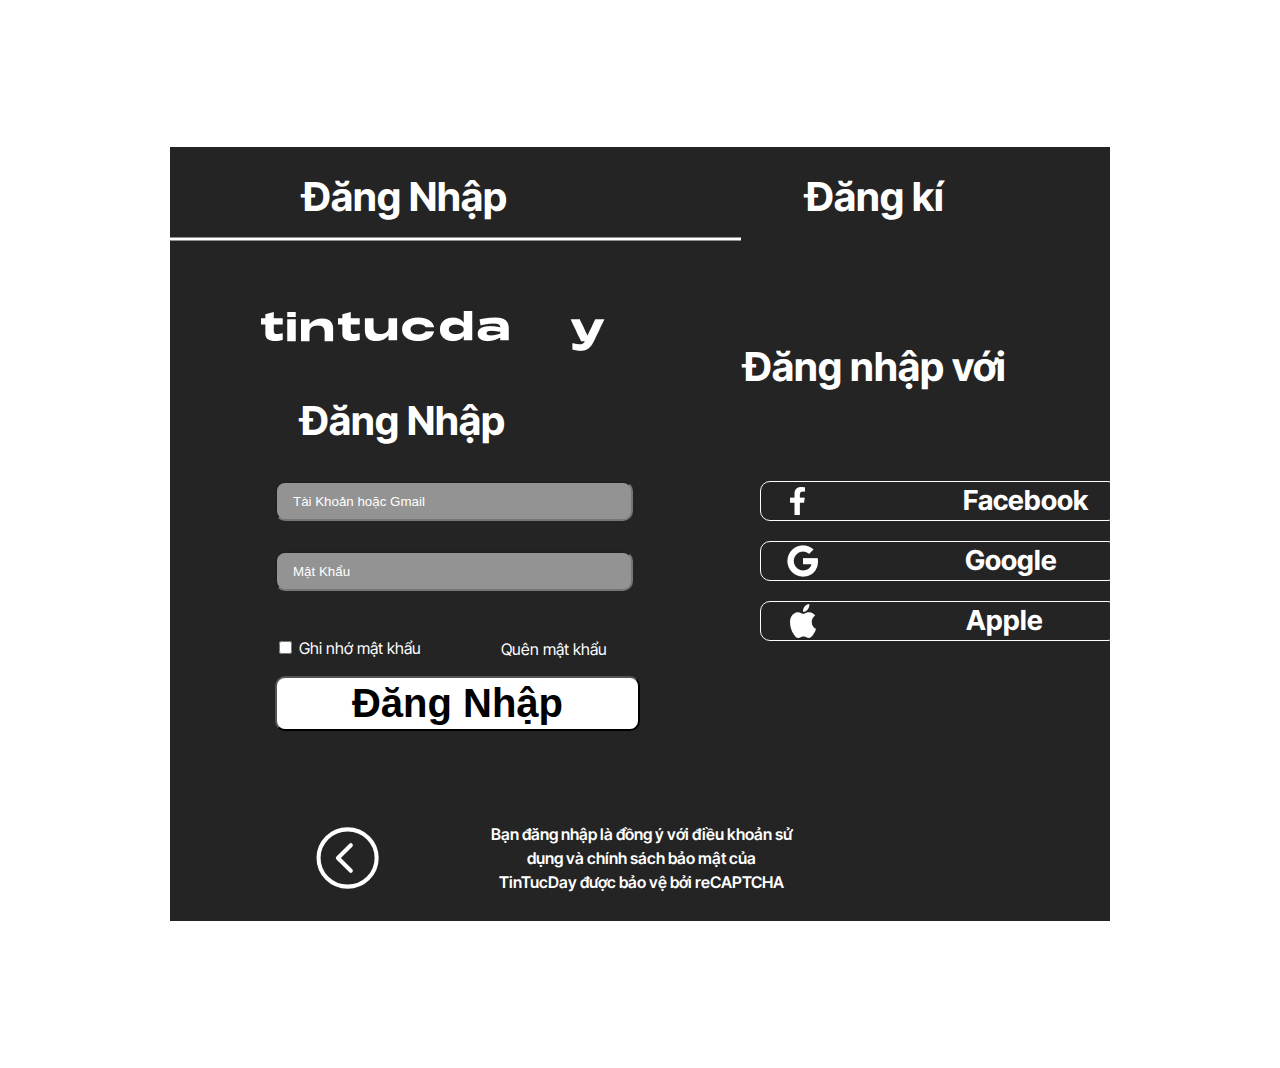
<file: signIn.html>
<!DOCTYPE html>
<html lang="en">
    <head>
        <meta charset="UTF-8" />
        <meta name="viewport" content="width=device-width, initial-scale=1.0" />
        <link rel="stylesheet" href="./assets/css/reset.css" />
        <link rel="stylesheet" href="./assets/css/style.css" />
        <link rel="preconnect" href="https://fonts.googleapis.com" />
        <link rel="preconnect" href="https://fonts.gstatic.com" crossorigin />
        <link
            href="https://fonts.googleapis.com/css2?family=Inter+Tight:wght@400;600;700&display=swap"
            rel="stylesheet"
        />
        <title>News</title>
    </head>
    <body>
        <main>
            <div class="cover">
                <div class="contain">
                    <div class="contain__flex">
                        <div class="contain__right">
                            <a
                                href="./signIn.html"
                                class="contain__title--signIn"
                            >
                                <h2 class="contain__title">Đăng Nhập</h2>
                            </a>

                            <svg
                                xmlns="http://www.w3.org/2000/svg"
                                width="571"
                                height="4"
                                viewBox="0 0 571 4"
                                fill="none"
                            >
                                <path
                                    d="M0 2L571 2.00005"
                                    stroke="white"
                                    stroke-width="3"
                                />
                            </svg>
                            <div class="contain__images">
                                <img src="./assets/image/1.svg" alt="t" />
                                <img src="./assets/image/2.png" alt="i" />
                                <img src="./assets/image/3.png" alt="n" />
                                <img src="./assets/image/1.svg" alt="t" />
                                <img src="./assets/image/4.png" alt="u" />
                                <img src="./assets/image/5.png" alt="c" />
                                <img src="./assets/image/6.png" alt="d" />
                                <img src="./assets/image/7.png" alt="a" />
                                <div class="contain__y">
                                    <img src="./assets/image/8.png" alt="y" />
                                </div>
                            </div>

                            <form action="" class="form form--signIn">
                                <h2
                                    class="contain__title contain__title--bottom"
                                >
                                    Đăng Nhập
                                </h2>
                                <div class="form__contain">
                                    <input
                                        type="text"
                                        name="taikhoan"
                                        id="account"
                                        placeholder="Tài Khoản hoặc Gmail"
                                        class="form__input"
                                    />

                                    <input
                                        type="text"
                                        name="matkhau"
                                        id="account"
                                        placeholder="Mật Khẩu"
                                        class="form__input"
                                    />
                                </div>

                                <div class="form__rows">
                                    <div>
                                        <input
                                            type="checkbox"
                                            name=""
                                            id="checkbox"
                                            class="form__checkbox"
                                        />
                                        <label
                                            for="checkbox"
                                            class="form__label"
                                            >Ghi nhớ mật khẩu
                                        </label>
                                    </div>
                                    <a href="#!" class="form__active"
                                        >Quên mật khẩu</a
                                    >
                                </div>

                                <button type="submit" class="form__submit">
                                    Đăng Nhập
                                </button>
                            </form>
                        </div>
                        <div class="contain__left">
                            <a
                                href="./signUp.html"
                                class="contain__title--signUp"
                            >
                                <h2 class="contain__title">Đăng kí</h2>
                            </a>

                            <svg
                                xmlns="http://www.w3.org/2000/svg"
                                width="571"
                                height="4"
                                viewBox="0 0 571 4"
                                fill="none"
                                class="left__separate"
                            >
                                <path
                                    d="M0 2L571 2.00005"
                                    stroke="white"
                                    stroke-width="3"
                                />
                            </svg>

                            <h2 class="contain__title contain__title--link">
                                Đăng nhập với
                            </h2>
                            <div class="contain__action--left">
                                <div class="contain__social">
                                    <img
                                        src="./assets/image/facebook.png"
                                        alt="facebook"
                                        class="contain__logo"
                                    />
                                    <p class="contain__descSocial">Facebook</p>
                                </div>

                                <div class="contain__social">
                                    <img
                                        src="./assets/image/google.png"
                                        alt="google"
                                        class="contain__logo contain__logo--google"
                                    />
                                    <p
                                        class="contain__descSocial contain__descSocial--google"
                                    >
                                        Google
                                    </p>
                                </div>

                                <div class="contain__social">
                                    <img
                                        src="./assets/image/apple.svg"
                                        alt="apple"
                                        class="contain__logo"
                                    />
                                    <p
                                        class="contain__descSocial contain__descSocial--apple"
                                    >
                                        Apple
                                    </p>
                                </div>
                            </div>
                        </div>
                    </div>
                    <div class="contain__footer">
                        <img
                            src="./assets/image/footer-signin.svg"
                            alt="sign in"
                            class="contain__picture"
                        />
                        <p class="contain__desc">
                            Bạn đăng nhập là đồng ý với điều khoản sử dụng và
                            chính sách bảo mật của TinTucDay được bảo vệ bởi
                            reCAPTCHA
                        </p>
                    </div>
                </div>
            </div>
        </main>
    </body>
</html>
</file>
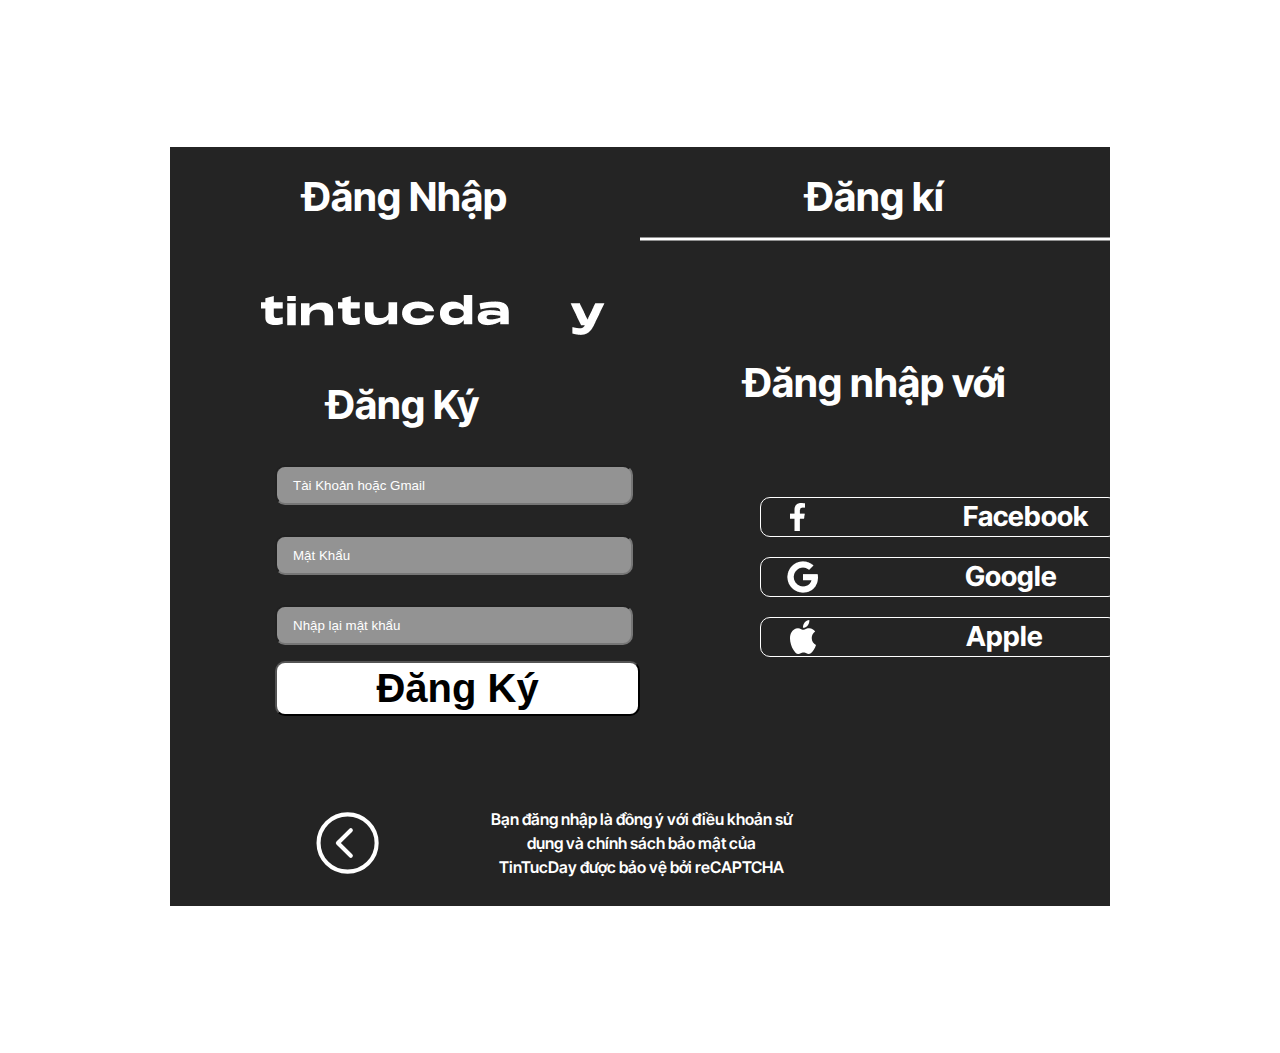
<file: signUp.html>
<!DOCTYPE html>
<html lang="en">
    <head>
        <meta charset="UTF-8" />
        <meta name="viewport" content="width=device-width, initial-scale=1.0" />
        <link rel="stylesheet" href="./assets/css/reset.css" />
        <link rel="stylesheet" href="./assets/css/style.css" />
        <link rel="preconnect" href="https://fonts.googleapis.com" />
        <link rel="preconnect" href="https://fonts.gstatic.com" crossorigin />
        <link
            href="https://fonts.googleapis.com/css2?family=Inter+Tight:wght@400;600;700&display=swap"
            rel="stylesheet"
        />
        <title>News</title>
    </head>
    <body>
        <main>
            <div class="cover">
                <div class="contain">
                    <div class="contain__flex">
                        <div class="contain__right">
                            <a
                                href="./signIn.html"
                                class="contain__title--signIn"
                            >
                                <h2 class="contain__title">Đăng Nhập</h2>
                            </a>

                            <svg
                                xmlns="http://www.w3.org/2000/svg"
                                width="571"
                                height="4"
                                viewBox="0 0 571 4"
                                fill="none"
                                class="left__separate"
                            >
                                <path
                                    d="M0 2L571 2.00005"
                                    stroke="white"
                                    stroke-width="3"
                                />
                            </svg>
                            <div class="contain__images">
                                <img src="./assets/image/1.svg" alt="t" />
                                <img src="./assets/image/2.png" alt="i" />
                                <img src="./assets/image/3.png" alt="n" />
                                <img src="./assets/image/1.svg" alt="t" />
                                <img src="./assets/image/4.png" alt="u" />
                                <img src="./assets/image/5.png" alt="c" />
                                <img src="./assets/image/6.png" alt="d" />
                                <img src="./assets/image/7.png" alt="a" />
                                <div class="contain__y">
                                    <img src="./assets/image/8.png" alt="y" />
                                </div>
                            </div>

                            <form action="#!" class="form form--signUp">
                                <h2
                                    class="contain__title contain__title--bottom"
                                >
                                    Đăng Ký
                                </h2>
                                <div class="form__contain">
                                    <input
                                        type="text"
                                        name="account"
                                        id="account"
                                        placeholder="Tài Khoản hoặc Gmail"
                                        class="form__input"
                                    />

                                    <input
                                        type="text"
                                        name="account"
                                        id="account"
                                        placeholder="Mật Khẩu"
                                        class="form__input"
                                    />

                                    <input
                                        type="text"
                                        name="account"
                                        id="account"
                                        placeholder="Nhập lại mật khẩu"
                                        class="form__input"
                                    />
                                </div>

                                <button type="submit" class="form__submit">
                                    Đăng Ký
                                </button>
                            </form>
                        </div>
                        <div class="contain__left">
                            <a
                                href="./signUp.html"
                                class="contain__title--signUp"
                            >
                                <h2 class="contain__title">Đăng kí</h2>
                            </a>

                            <svg
                                xmlns="http://www.w3.org/2000/svg"
                                width="571"
                                height="4"
                                viewBox="0 0 571 4"
                                fill="none"
                            >
                                <path
                                    d="M0 2L571 2.00005"
                                    stroke="white"
                                    stroke-width="3"
                                />
                            </svg>

                            <h2 class="contain__title contain__title--link">
                                Đăng nhập với
                            </h2>
                            <div class="contain__action--left">
                                <div class="contain__social">
                                    <img
                                        src="./assets/image/facebook.png"
                                        alt="facebook"
                                        class="contain__logo"
                                    />
                                    <p class="contain__descSocial">Facebook</p>
                                </div>

                                <div class="contain__social">
                                    <img
                                        src="./assets/image/google.png"
                                        alt="google"
                                        class="contain__logo contain__logo--google"
                                    />
                                    <p
                                        class="contain__descSocial contain__descSocial--google"
                                    >
                                        Google
                                    </p>
                                </div>

                                <div class="contain__social">
                                    <img
                                        src="./assets/image/apple.svg"
                                        alt="apple"
                                        class="contain__logo"
                                    />
                                    <p
                                        class="contain__descSocial contain__descSocial--apple"
                                    >
                                        Apple
                                    </p>
                                </div>
                            </div>
                        </div>
                    </div>
                    <div class="contain__footer">
                        <img
                            src="./assets/image/footer-signin.svg"
                            alt="sign in"
                            class="contain__picture"
                        />
                        <p class="contain__desc">
                            Bạn đăng nhập là đồng ý với điều khoản sử dụng và
                            chính sách bảo mật của TinTucDay được bảo vệ bởi
                            reCAPTCHA
                        </p>
                    </div>
                </div>
            </div>
        </main>
    </body>
</html>
</file>
<file: assets/css/home.css>
* {
    box-sizing: border-box;
}

html,
body {
    scroll-behavior: smooth;
}

html {
    font-size: 62.5%;
}

body {
    font-size: 1.6rem;
    font-family: "Inter Tight", sans-serif;
}

/* common */

a {
    text-decoration: none;
    color: #fff;
}

.contain {
    width: 1440px;
    max-width: calc(100% - 140px);
    margin: 0 auto;
}

.cover {
    width: 1440px;
    max-width: calc(100% - 280px);
    margin: 0 auto;
}

.box {
    width: 1440px;
    max-width: calc(100% - 240px);
    margin: 0 auto;
}

/* header */

.header__heading {
    display: flex;
    justify-content: center;
    align-items: center;
    margin-top: 68px;
    gap: 20px;
}

.header__y {
    display: flex;
    margin-top: -25px;
    margin-left: 245px;
}

.header__day {
    font-size: 3rem;
    font-weight: 700;
    line-height: 45px;
}

.navbar__above {
    margin-top: 47px;
}

.navbar__list {
    display: flex;
    justify-content: center;
    text-align: center;
    gap: 11px;
}

.navbar__list li {
    width: 141.437px;
    height: 41px;
    border-radius: 10px;
    opacity: 0.3;
    background: var(--Mu-Chnh-2, #242424);
}

.navbar__item {
    color: white;
    font-feature-settings: "clig" off, "liga" off;
    font-size: 3rem;
    font-weight: 700;
    line-height: 35px; /* 116.667% */
}

.navbar__under {
    display: flex;
    justify-content: center;
    margin-top: 43px;
}

.navbar__list .navbar__congNghiep {
    width: 207.642px;
    height: 41px;
    flex-shrink: 0;
    border-radius: 10px;
    opacity: 0.3;
    background: var(--Mu-Chnh-2, #242424);
}

.navbar__list .navbar__bds {
    width: 208.645px;
    height: 41px;
    flex-shrink: 0;
    border-radius: 10px;
    opacity: 0.3;
    background: var(--Mu-Chnh-2, #242424);
}

/* main */

.title {
    margin-top: 50px;
    margin-left: 80px;
    font-size: 8rem;
    font-weight: 700;
    line-height: 120px;
}

/* posts */

.posts__listPosts {
    display: flex;
}

.posts__right {
    width: 64%;
}

.posts__field {
    display: flex;
    margin-top: 12px;
}

.posts__descField {
    color: var(--Mu-Chnh-2, #242424);
    font-feature-settings: "clig" off, "liga" off;
    font-size: 1.6rem;
    font-weight: 600;
    line-height: 24px; /* 150% */
}

.posts__likeField {
    margin-left: 545px;
}

.posts__number {
    margin-left: 6px;
}

.posts__iconField {
    margin-left: 26px;
}

.posts__title {
    margin-top: 9px;
    color: var(--Mu-Chnh-2, #242424);
    font-feature-settings: "clig" off, "liga" off;

    font-size: 3rem;
    font-weight: 700;
    line-height: 35px; /* 116.667% */
}

.posts__desc {
    width: 699px;
    margin-top: 14px;
    color: var(--Mu-Chnh-2, #242424);
    font-feature-settings: "clig" off, "liga" off;
    font-size: 1.6rem;
    font-weight: 400;
    line-height: 24px;
}

.posts__source {
    display: flex;
    margin-top: 48px;
}

.posts__author {
    font-size: 1.6rem;
    width: 240px;
    font-style: normal;
    font-weight: 600;
    line-height: 24px; /* 150% */
}

.posts__publishedDay {
    width: 70px;
    margin-left: 130px;
    font-size: 1.6rem;
    font-style: normal;
    font-weight: 600;
    line-height: 24px; /* 150% */
}

.posts__left {
    margin-left: 33px;
    width: 480px;
}

.posts__field--left {
    display: flex;
    margin-top: 7px;
}

.posts__likeField--left {
    margin-left: 280px;
}

.posts__iconField--left {
    margin-left: 16px;
}

.posts__title--left {
    margin-top: 5px;
    font-size: 1.8rem;
    font-weight: 700;
    line-height: 21px; /* 116.667% */
}

.posts__desc--left {
    width: 419px;
    margin-top: 9px;
    font-size: 0.96rem;
    font-weight: 400;
    line-height: 14.4px; /* 150% */
}

.posts__source--left {
    display: flex;
    margin-top: 30px;
}

.posts__author--left {
    width: 147px;
    font-size: 0.96rem;
    font-weight: 600;
    line-height: 14.4px; /* 150% */
}

.posts__publishedDay--left {
    margin-left: 78px;
    width: 57px;
    font-size: 0.96rem;
    font-style: normal;
    font-weight: 600;
    line-height: 14.4px; /* 150% */
}

.posts__left--under {
    display: flex;
    margin-top: 13px;
    gap: 20px;
}

.posts__left--under2 {
    margin-top: 28px;
}

.posts__descPicture {
    font-size: 1.0197rem;
    font-style: normal;
    font-weight: 600;
    line-height: 15.295px; /* 150% */
}

.posts__titlePicture {
    margin-top: 5px;
    font-size: 1.9118rem;
    font-weight: 700;
    line-height: 22.305px; /* 116.667% */
}

.posts__authorPicture {
    margin-top: 8px;
    font-size: 1.0197rem;
    font-weight: 600;
    line-height: 15.295px; /* 150% */
}

.posts__publishedDayPictures {
    font-size: 1.0197rem;
    font-weight: 600;
    line-height: 15.295px; /* 150% */
}

.separate {
    margin-top: 75px;
}

/* news */

.news__list {
    display: flex;
    flex: 1;
    gap: 32px;
}

.news__list--under {
    margin-top: 24px;
}
.news__item {
    width: 278px;
}

.news__field {
    display: flex;
}

.news__likeField {
    margin-left: 207px;
}

.news__number {
    margin-left: 3px;
}

.news__iconField {
    margin-left: 10px;
}

.news__descField {
    font-size: 0.5892rem;
    font-style: normal;
    font-weight: 600;
    line-height: 8.838px; /* 150% */
}

.news__number {
    font-size: 0.6099rem;
    font-style: normal;
    font-weight: 400;
    line-height: 9.149px; /* 150% */
}

.news__title {
    margin-top: 5px;
    font-size: 1.1047rem;
    font-weight: 700;
    line-height: 12.888px; /* 116.667% */
}

.news__desc {
    margin-top: 5px;
    font-size: 0.5892rem;
    font-style: normal;
    font-weight: 400;
    line-height: 8.838px; /* 150% */
}

.news__source {
    display: flex;
}

.news__author {
    font-size: 0.5892rem;
    font-weight: 600;
    line-height: 8.838px; /* 150% */
}

.news__publishedDay {
    font-size: 0.5892rem;
    font-weight: 600;
    line-height: 8.838px; /* 150% */
}

.separate--under {
    margin-top: 44px;
}

.blogs__right--item {
    display: flex;
    gap: 43px;
}

.blogs__right--item1 {
    margin-top: 27px;
}

.blogs__item {
    width: 376px;
}

.blogs__field {
    display: flex;
    margin-top: 10px;
}

.blogs__descField {
    font-size: 0.7965rem;
    font-weight: 600;
    line-height: 11.948px; /* 150% */
}

.blogs__likeField {
    margin-left: 280px;
}

.blogs__number {
    margin-left: 3px;
    font-size: 0.8246rem;
    font-weight: 400;
    line-height: 12.368px; /* 150% */
}

.blogs__iconField {
    margin-left: 14px;
}

.blogs__title {
    margin-top: 5px;
    font-size: 1.4935rem;
    font-weight: 700;
    line-height: 17.424px; /* 116.667% */
}

.blogs__desc {
    margin-top: 7px;
    font-size: 0.7965rem;
    font-weight: 400;
    line-height: 11.948px; /* 150% */
}

.blogs__source {
    display: flex;
}

.blogs__author {
    font-size: 0.7965rem;
    font-weight: 600;
    line-height: 11.948px; /* 150% */
}

.blogs__publishedDay {
    margin-left: 67px;
    font-size: 0.7965rem;
    font-weight: 600;
    line-height: 11.948px; /* 150% */
}

.blogs__separate {
    margin-top: -889px;
    margin-left: 850px;
}

.blogs__listBlogs {
    display: flex;
}

.blogs__left {
    margin-top: -140px;
    margin-left: 41px;
}

.blogs__source--left {
    display: flex;
}

.blogs__item--left {
    margin-top: 60px;
}

.blogs__author--left {
    font-size: 1.1647rem;
    font-weight: 600;
    line-height: 17.471px; /* 150% */
}

.blogs__publisedDay--left {
    font-size: 1.1647rem;
    font-weight: 600;
    line-height: 17.471px; /* 150% */
}

.blogs__desc--left {
    font-size: 2.1838rem;
    font-weight: 700;
    line-height: 25.478px; /* 116.667% */
}

.blogs__action--left {
    display: flex;
}

.blogs__number--left {
    margin-left: 5px;
}

.blogs__icon--left {
    margin-left: 18px;
}

.blogs__item--left1 {
    margin-top: 0;
}

.footer {
    background: var(--Mu-Chnh-2, #242424);
}

.footer__list {
    display: flex;
    padding-top: 83px;
    margin-bottom: 85px;
    gap: 80px;
}

.footer__item {
    font-size: 3rem;
    font-weight: 700;
    line-height: 35px; /* 116.667% */
}

.footer__contact {
    margin-top: 50px;
    display: flex;
    gap: 161px;
}

.footer__desc {
    width: 371px;
    margin-top: 14px;
    color: white;
    font-size: 1.6rem;
    font-weight: 400;
    line-height: 24px; /* 150% */
}

.footer__descHotline {
    color: gray;
    margin-bottom: 5px;
}
</file>
<file: assets/css/style.css>
* {
    box-sizing: border-box;
}

html,
body {
    scroll-behavior: smooth;
}

html {
    font-size: 62.5%;
}

body {
    font-size: 1.6rem;
    font-family: "Inter Tight", sans-serif;
}

/* common */

a {
    text-decoration: none;
    color: #fff;
}

.cover {
    margin-top: 147px;
    margin-bottom: 147px;
}

.contain {
    width: 1440px;
    max-width: calc(100% - 340px);
    margin: 0 auto;
    background: #242424;
}

.contain__flex {
    padding-top: 20px;
    display: flex;
}

/* right */

.contain__right {
    width: 50%;
    text-align: center;
}

.left__separate {
    display: none;
}

.contain__left {
    width: 50%;
    text-align: center;
}

.contain__separate {
    height: 3px;
    background: #ffffff;
}

.contain__title {
    color: #ffffff;
    font-size: 4rem;
    font-weight: 700;
    line-height: 60px;
}

.contain__title--link {
    margin-top: 110px;
}

.contain__images {
    margin-top: 68px;
    margin-left: -40px;
}

.contain__y {
    display: flex;
    margin-top: -25px;
    margin-left: 440px;
}

.contain__title--bottom {
    margin-top: 40px;
    margin-left: -110px;
}

/* form */

.form {
    margin-left: 105px;
}

.form__contain {
    display: flex;
    flex-direction: column;
}

.form__input {
    margin-top: 30px;
    width: 358px;
    height: 40px;
    outline: #939393;
    border-radius: 10px;
    background: var(--Mu-Ph-2, #939393);
}

input::placeholder {
    padding: 14px;
    color: #ffffff;
}

.form__rows {
    display: flex;
    margin-top: 45px;
}

.form__label {
    color: #ffffff;
    font-size: 1.6rem;
    font-weight: 400;
    line-height: 24px;
}

.form__active {
    margin-top: 5px;
    margin-left: 80px;
}

.form__submit {
    display: block;
    margin-top: 16px;
    width: 365px;
    height: 55px;
    border-radius: 10px;
    background: var(--Mu-Chnh-2, #fff);
    outline: #fff;
    font-size: 4rem;
    font-weight: 700;
}

.contain__footer {
    display: flex;
    margin-top: 64px;
    margin-left: 115px;
    align-items: center;
    flex-direction: row;
}

.contain__picture {
    margin-right: 77px;
}

.contain__desc {
    color: var(--Mu-Chnh-2, #fff);
    text-align: center;
    font-size: 1.6rem;
    font-weight: 600;
    line-height: 24px;
    margin-right: 316px;
}

/* left */

.contain__action--left {
    margin-top: 84px;
    margin-left: 120px;
}

.contain__social {
    display: flex;
    align-items: center;
    margin-bottom: 20px;
    width: 358px;
    height: 40px;
    border-radius: 10px;
    border: 1px solid var(--Mu-Chnh-2, #fff);
}

.contain__logo {
    margin-left: 29px;
}

.contain__descSocial {
    margin-left: 158px;
    color: var(--Mu-Chnh-2, #fff);
    font-feature-settings: "clig" off, "liga" off;
    font-size: 27.624px;
    font-style: normal;
    font-weight: 700;
    line-height: 25.552px; /* 92.5% */
}

.contain__logo--google {
    margin-left: 20px;
}

.contain__descSocial--google {
    margin-left: 140px;
}

.contain__descSocial--apple {
    margin-left: 150px;
}
</file>
